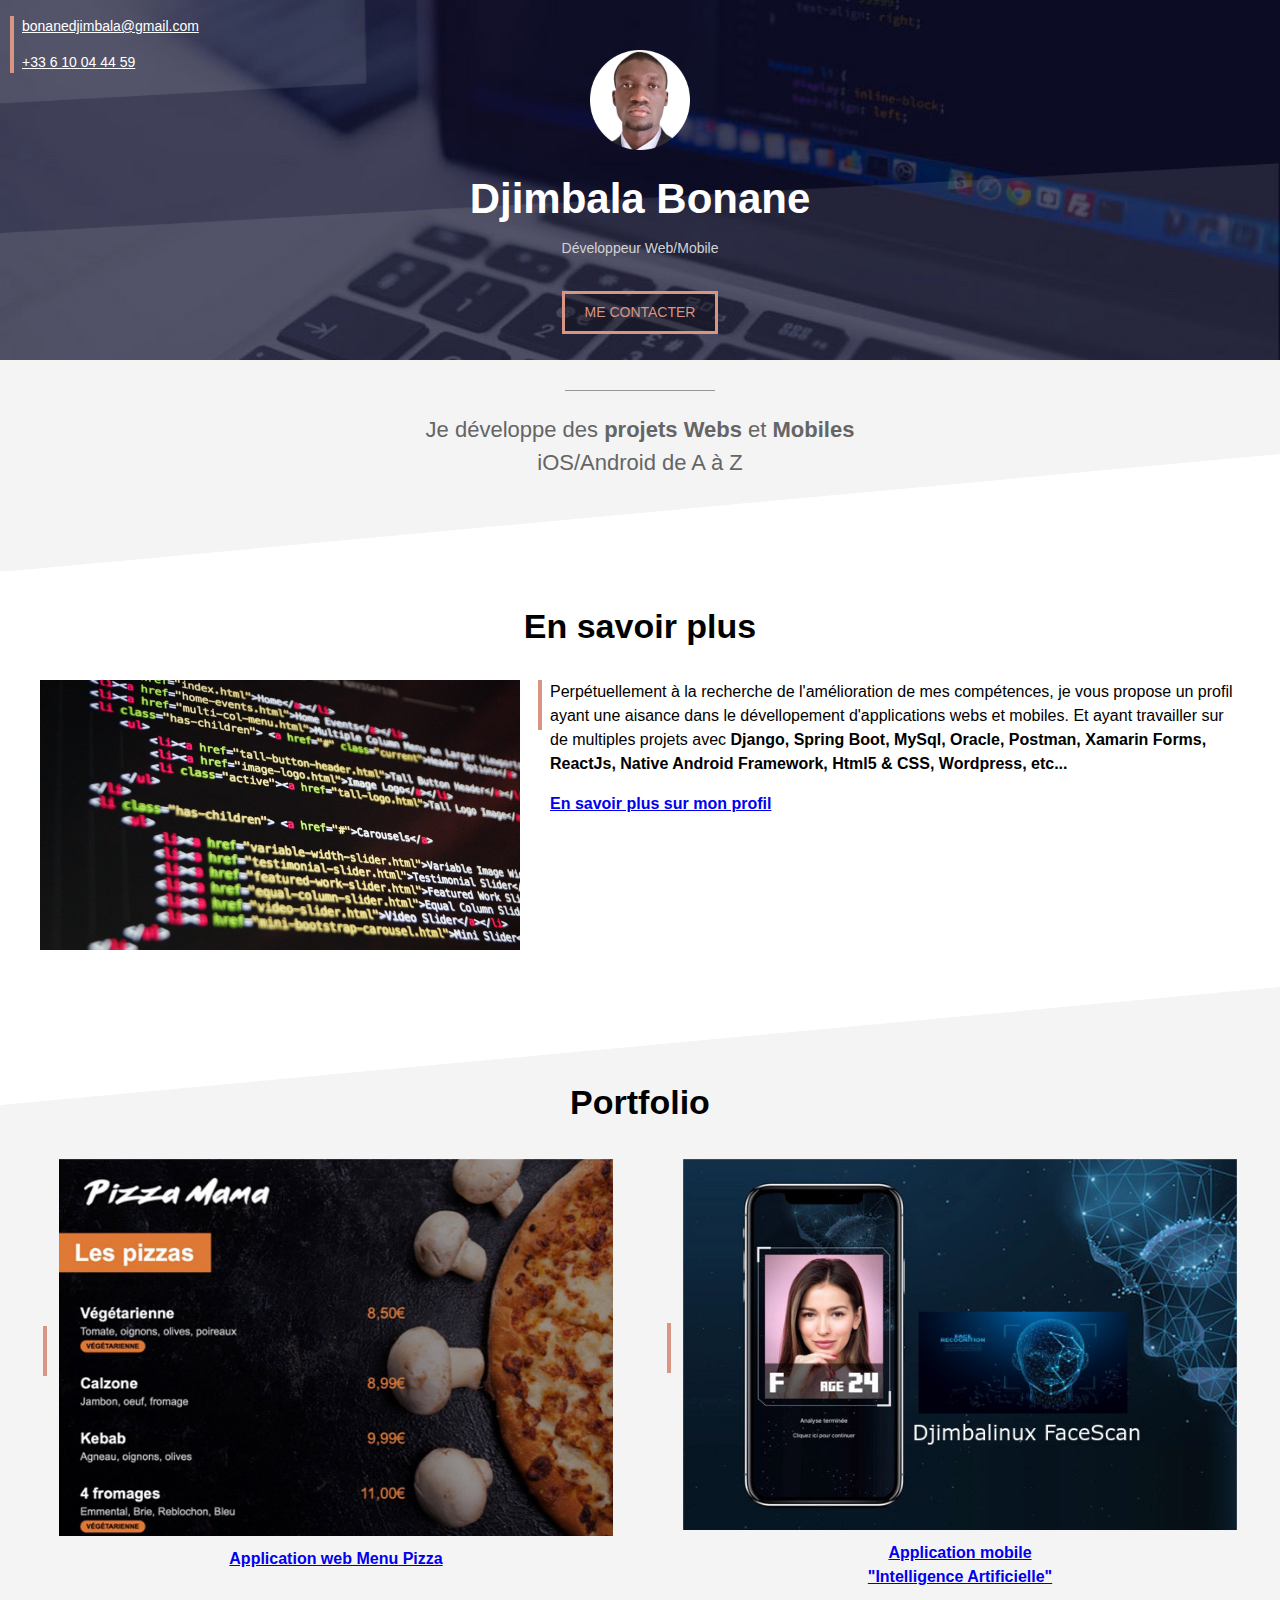
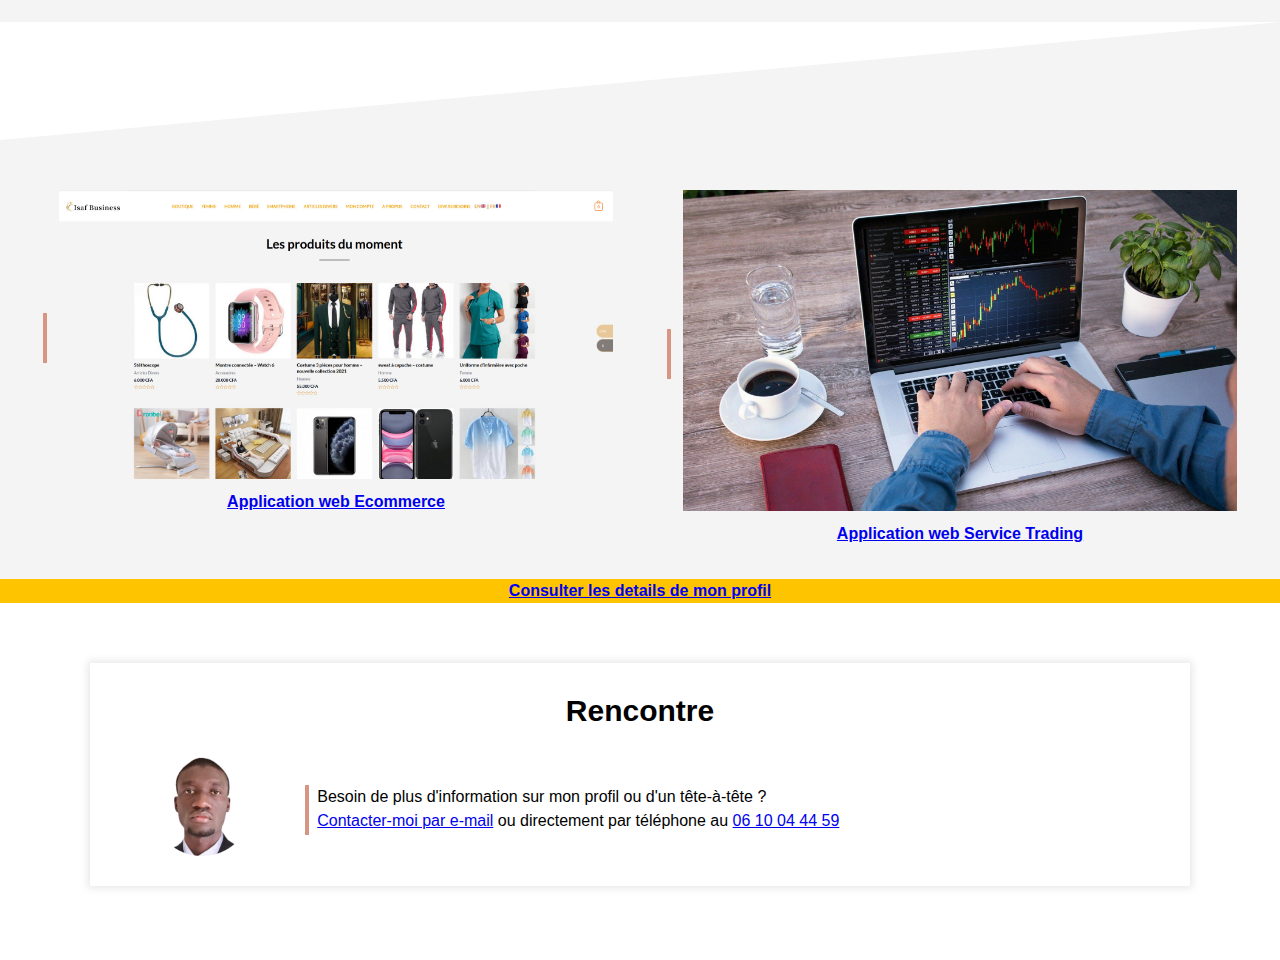
<file: index.html>
<!DOCTYPE html>
<html lang="fr">
    <head>
        <title>Bonane Djimbala</title>
        <meta charset="UTF-8">
        <meta name="viewport" content="width=device-width, initial-scale=1.0">
        <link rel="stylesheet" href="assets/css/style.css">
    </head>

    <body>
        <!--Couverture-->
        <div class="cover">
            <img class="profil_cover" src="assets/images/profil.png"/>
            <h1>Djimbala Bonane</h1>
            <p>Développeur Web/Mobile</p>
            
            <div style="text-align: center;">
                <a class="button_contact" href="mailto:bonanedjimbala@gmail.com?subject=Contact%20depuis%20bonanedjimbala.com">ME CONTACTER</a>
            </div>

            <div class="cover_contact">
                <p><a href="mailto:bonanedjimbala@gmail.com?subject=Contact%20depuis%20bonanedjimbala.com">bonanedjimbala@gmail.com</a></p>
                <p><a href="tel:+33610044459">+33 6 10 04 44 59</a></p>
            </div>
        </div>

        <!--section grise 1-->
        <div class="section section_grise1">
            <div class="separateur"></div>
            <p>Je développe des <b>projets Webs</b> et <b>Mobiles </b>iOS/Android de A à Z</p>
        </div>
        <!--section blanche-->
        <div class="section">
            <h2>En savoir plus</h2>
            <img class="col-contenu" src="assets/images/profile2.jpg"/>
            <div class="col-contenu float_right">
                <div class="texte_ligne-vertical">
                    <p class="texte_ligne-vertical">Perpétuellement à la recherche de l'amélioration de mes
                        compétences, je vous propose un profil ayant une aisance
                        dans le dévellopement d'applications webs et mobiles. 
                        Et ayant travailler sur de multiples projets
                        avec <b>Django, Spring Boot, MySql, Oracle, Postman, Xamarin Forms, ReactJs,  Native Android Framework, Html5 & CSS, Wordpress, etc...
                    </p>
                    <a href="detail_profil.html">En savoir plus sur mon profil</a>
                </div>
            </div>
        </div>
        <!--section grise 2-->
        <div class="section section_grise2">
            <h2>Portfolio</h2>
            <table style="display: inline-block;" class="col_portfolio">
                <tr>
                    <td><div class="barre_vertical"></div></td>
                    <td style="width: 100%;"><a href="portfolio-resto.html"><img style="width: 100%;" src="assets/images/project1small.jpg"></a></td>
                </tr>
                <tr>
                    <td></td>
                    <td style="text-align: center;"><a href="portfolio-resto.html">Application web Menu Pizza</a></td>
                </tr>
            </table>

            <table class="float_right col_portfolio">
                <tr>
                    <td><div class="barre_vertical"></div></td>
                    <td style="width: 100%;"><a href="portfolio-app-mobile.html"><img style="width: 100%;" src="assets/images/project2small.jpg"></a></td>
                </tr>
                <tr>
                    <td></td>
                    <td style="text-align: center;"><a href="portfolio-app-mobile.html">Application mobile<br>"Intelligence Artificielle"</a></td>
                </tr>
            </table>
        </div>

        <!--section grise 3-->
        <div class="section section_grise2">
            <div style="margin-top: 75px;">
                <table style="display: inline-block" class="col_portfolio">
                    <tr>
                        <td><div class="barre_vertical"></div></td>
                        <td style="width: 100%;"><a href="portfolio-ecommerce.html"><img style="width: 100%;" src="assets/images/wordpress.jpg"></a></td>
                    </tr>
                    <tr>
                        <td></td>
                        <td style="text-align: center;"><a href="portfolio-ecommerce.html">Application web Ecommerce</a></td>
                    </tr>
                </table>

                <table class="float_right col_portfolio">
                    <tr>
                        <td><div class="barre_vertical"></div></td>
                        <td style="width: 100%;"><a href="portfolio-trading.html"><img style="width: 100%;" src="assets/images/trading.jpg"></a></td>
                    </tr>
                    <tr>
                        <td></td>
                        <td style="text-align: center;"><a href="portfolio-trading.html">Application web Service Trading</a></td>
                    </tr>
                </table>
            </div>
        </div>
        <div style="text-align: center; background-color: rgb(255, 196, 0);"><a href="detail_profil.html">Consulter les details de mon profil</a></div>
        <!--section blanche-->
            <iframe src="contact_frame.html" scrolling="no"></iframe>
    </body>
</html>
</file>
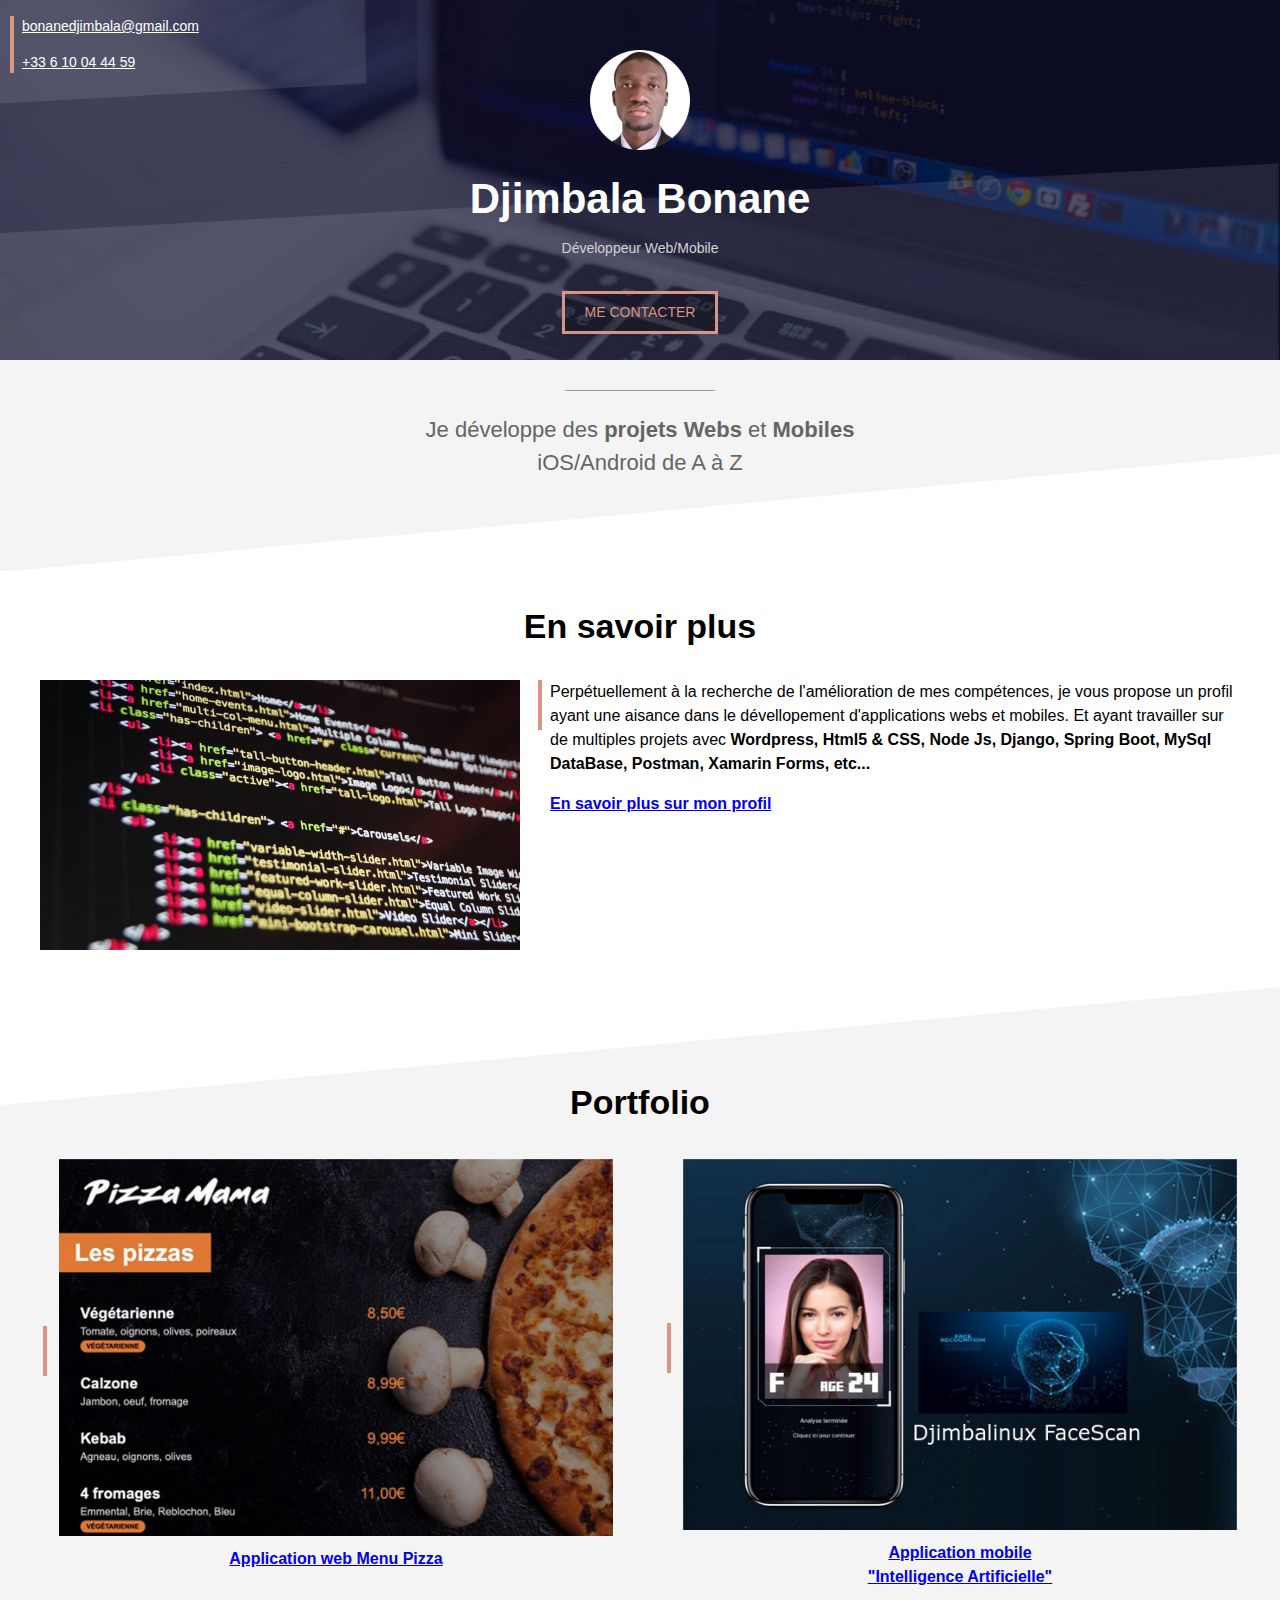
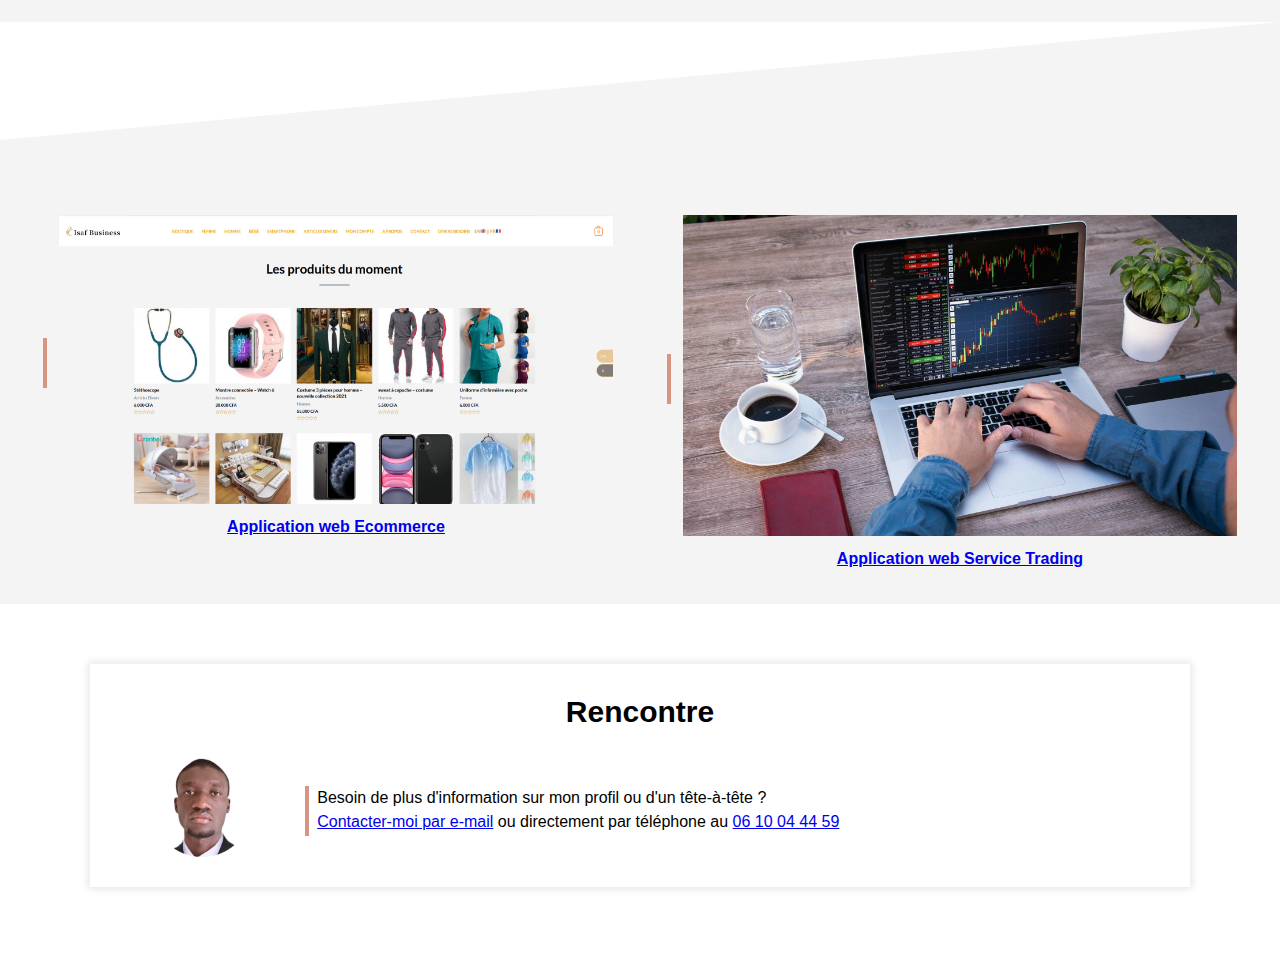
<file: templates/index.html>
<!DOCTYPE html>
<html lang="fr">
    <head>
        <title>Bonane Djimbala</title>
        <meta charset="UTF-8">
        <meta name="viewport" content="width=device-width, initial-scale=1.0">
        <link rel="stylesheet" href="../assets/css/style.css">
    </head>

    <body>
        <!--Couverture-->
        <div class="cover">
            <img class="profil_cover" src="../assets/images/profil.png"/>
            <h1>Djimbala Bonane</h1>
            <p>Développeur Web/Mobile</p>
            
            <div style="text-align: center;">
                <a class="button_contact" href="mailto:bonanedjimbala@gmail.com?subject=Contact%20depuis%20bonanedjimbala.com">ME CONTACTER</a>
            </div>

            <div class="cover_contact">
                <p><a href="mailto:bonanedjimbala@gmail.com?subject=Contact%20depuis%20bonanedjimbala.com">bonanedjimbala@gmail.com</a></p>
                <p><a href="tel:+33610044459">+33 6 10 04 44 59</a></p>
            </div>
        </div>

        <!--section grise 1-->
        <div class="section section_grise1">
            <div class="separateur"></div>
            <p>Je développe des <b>projets Webs</b> et <b>Mobiles </b>iOS/Android de A à Z</p>
        </div>
        <!--section blanche-->
        <div class="section">
            <h2>En savoir plus</h2>
            <img class="col-contenu" src="../assets/images/profile2.jpg"/>
            <div class="col-contenu float_right">
                <div class="texte_ligne-vertical">
                    <p class="texte_ligne-vertical">Perpétuellement à la recherche de l'amélioration de mes
                        compétences, je vous propose un profil ayant une aisance
                        dans le dévellopement d'applications webs et mobiles. 
                        Et ayant travailler sur de multiples projets
                        avec <b>Wordpress, Html5 & CSS, Node Js, Django, Spring Boot, MySql DataBase, Postman, Xamarin Forms, etc...
                    </p>
                    <a href="detail_profil.html">En savoir plus sur mon profil</a>
                </div>
            </div>
        </div>
        <!--section grise 2-->
        <div class="section section_grise2">
            <h2>Portfolio</h2>
            <table style="display: inline-block;" class="col_portfolio">
                <tr>
                    <td><div class="barre_vertical"></div></td>
                    <td style="width: 100%;"><a href="portfolio-resto.html"><img style="width: 100%;" src="../assets/images/project1small.jpg"></a></td>
                </tr>
                <tr>
                    <td></td>
                    <td style="text-align: center;"><a href="portfolio-resto.html">Application web Menu Pizza</a></td>
                </tr>
            </table>

            <table class="float_right col_portfolio">
                <tr>
                    <td><div class="barre_vertical"></div></td>
                    <td style="width: 100%;"><a href="portfolio-app-mobile.html"><img style="width: 100%;" src="../assets/images/project2small.jpg"></a></td>
                </tr>
                <tr>
                    <td></td>
                    <td style="text-align: center;"><a href="portfolio-app-mobile.html">Application mobile<br>"Intelligence Artificielle"</a></td>
                </tr>
            </table>
        </div>

        <!--section grise 3-->
        <div class="section section_grise2">
            <div style="margin-top: 100px;">
                <table style="display: inline-block" class="col_portfolio">
                    <tr>
                        <td><div class="barre_vertical"></div></td>
                        <td style="width: 100%;"><a href="portfolio-ecommerce.html"><img style="width: 100%;" src="../assets/images/wordpress.jpg"></a></td>
                    </tr>
                    <tr>
                        <td></td>
                        <td style="text-align: center;"><a href="portfolio-ecommerce.html">Application web Ecommerce</a></td>
                    </tr>
                </table>

                <table class="float_right col_portfolio">
                    <tr>
                        <td><div class="barre_vertical"></div></td>
                        <td style="width: 100%;"><a href="portfolio-trading.html"><img style="width: 100%;" src="../assets/images/trading.jpg"></a></td>
                    </tr>
                    <tr>
                        <td></td>
                        <td style="text-align: center;"><a href="portfolio-trading.html">Application web Service Trading</a></td>
                    </tr>
                </table>
            </div>
        </div>
        <!--section blanche-->
            <iframe src="contact_frame.html" scrolling="no"></iframe>
    </body>
</html>
</file>
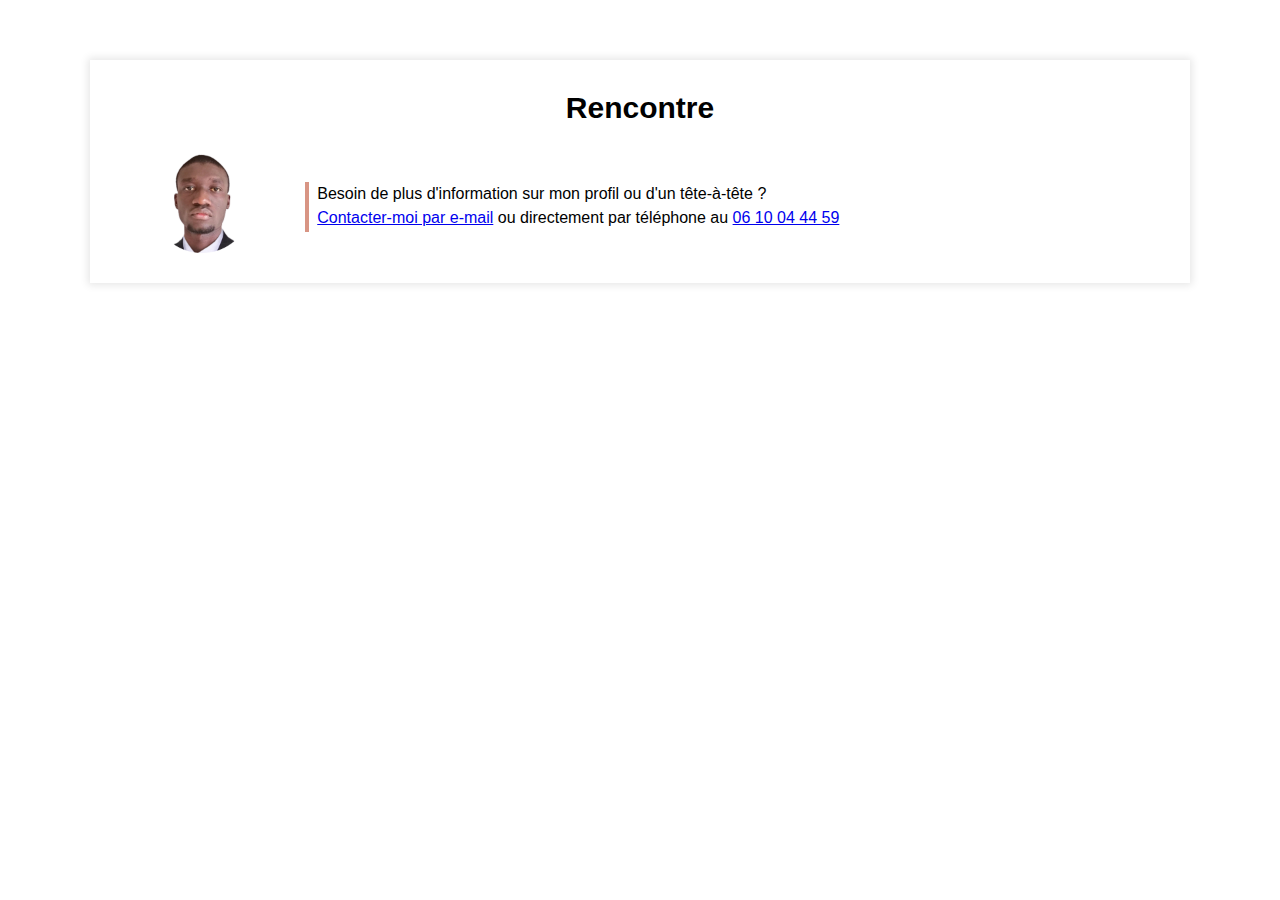
<file: contact_frame.html>
<!DOCTYPE html>
<html lang="fr">
    <head>
        <meta charset="UTF-8">
        <meta name="viewport" content="width=device-width, initial-scale=1.0"> 
        <link rel="stylesheet" href="assets/css/style.css"/>
    </head>
    <body>
        <div class="section">
            <div class="separateur display-mobile" style="margin-bottom: 12px;"></div>
            <div class="frame">
                <p class="frame-title"><b>Rencontre</b></p>
                <table style="width: 100%">
                    <tr>
                        <td valign="top" align="center"><img src="assets/images/profil.png"></td>
                        <td>
                            <div class="texte_ligne-vertical" style="margin-left: 20px;">
                                <p>
                                    Besoin de plus d'information sur mon profil ou d'un tête-à-tête ?
                                    <a href="mailto:bonanedjimbala@gmail.com?subject=Contact%20depuis%20bonanedjimbala.com"><br>Contacter-moi par e-mail</a> ou directement 
                                    par téléphone au <a href="tel:+33610044459"> 06 10 04 44 59</a>
                                </p>
                        </div>
                        </td>

                    </tr>
                </table>
            </div>
        </div>
    </body>
</file>
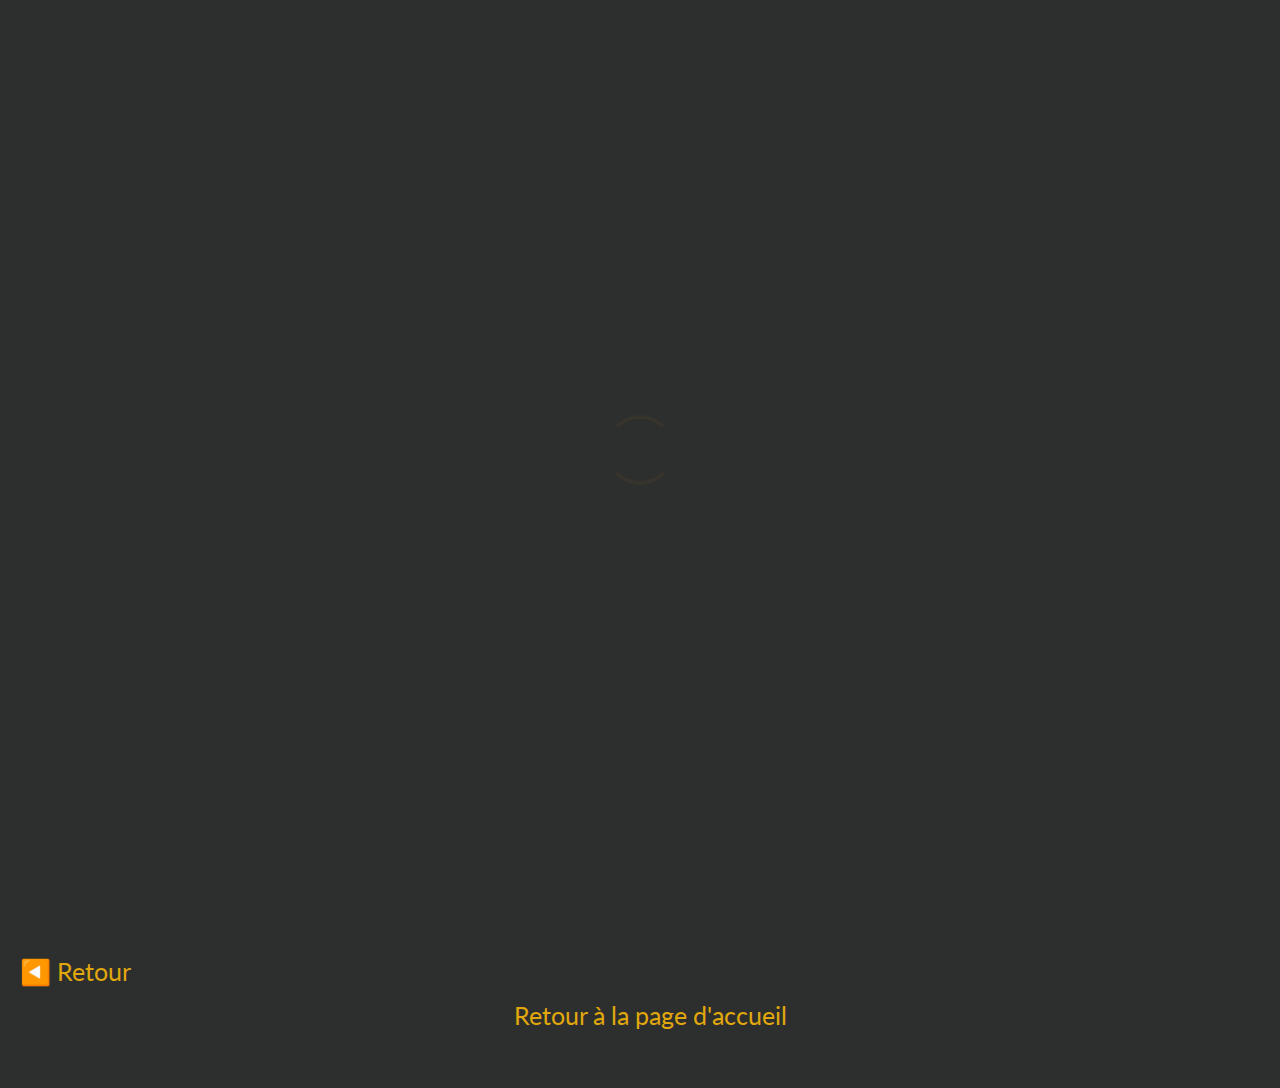
<file: detail_profil.html>
<!doctype html>

<html lang="en">

<head>

    <title>BONANE Inoussa Djimbala</title>

    <meta name="description" content="Bienvenu sur le portfolio de BONANE Inoussa. Veuillez m'envoyer un mail pour toute vos eventuelles question">

    <meta charset="utf-8">
    <meta name="viewport" content="width=device-width, initial-scale=1, shrink-to-fit=no">
    <meta http-equiv="x-ua-compatible" content="ie=edge">

    <!-- Google Font: Lato -->
    <link href='https://fonts.googleapis.com/css?family=Lato:400,100,100italic,300,300italic,400italic,700,700italic,900,900italic&subset=latin,latin-ext'
        rel='stylesheet' type='text/css'>

    <!-- FontAwesome -->
    <link rel="stylesheet" href="assets/plugins/font-awesome/css/font-awesome.min.css">

    <!-- Nivo Lightbox-->
    <link rel="stylesheet" href="assets/plugins/nivo-lightbox/nivo-lightbox.css" />
    <link rel="stylesheet" href="assets/plugins/nivo-lightbox/themes/default/default.css" />

    <!-- Main CSS -->
    <link rel="stylesheet" href="assets/css/main.css">

    <!-- Themes -->
    <!--<link rel="stylesheet" href="assets/css/themes.light.css">-->
    <link rel="stylesheet" href="assets/css/themes.dark.css">

    <!-- Custom CSS -->
    <!--<link rel="stylesheet" href="assets/css/custom.css">-->

    <!-- jQuery -->
    <script src="assets/js/jquery.min.js"></script>

    <!-- dense.js (Retina plugin) -->
    <script src="assets/js/dense.js"></script>

    <!-- Nivo Lightbox -->
    <script src="assets/plugins/nivo-lightbox/nivo-lightbox.min.js"></script>

    <!-- ScrollReveal -->
    <script src="assets/js/scrollreveal.min.js"></script>

    <!-- Main JS -->
    <script src="assets/js/main.js"></script>

</head>

<body>

    <div class="c-preloader  js-preloader">
        <div class="c-preloader__spinner  t-preloader__spinner"></div>
    </div>

    <!--Section grise-->
    <div class="section section_grise1" style="padding-top: 50px; margin-left: 20px; font-size: 25px;">
        <a class="portfolio_retour" href="index.html">◀️ Retour</a></div>

    <div class="c-main-container  js-main-container">



        <!-- ################################ -->
        <!-- ############ HEADER ############ -->
        <!-- ################################ -->

        <section class="o-section o-section--header  t-section  t-section--header">
            <div class="c-header">

                <div class="o-section__header-bg  t-section__header"></div>
                <div class="o-section__content-bg  t-section__content"></div>

                <div class="o-container">
                    <div class="o-section__container">

                        <header class="o-section__header  c-header__header  t-section__header">
                            <div class="c-header__inner-header">

                                <div class="c-header__avatar">
                                    <div class="a-header  c-avatar">
                                        <img class="c-avatar__img" src="assets/images/header/avatar.jpg" alt="">
                                    </div><!-- /c-avatar -->
                                </div><!-- /c-header-avatar -->
                            </div><!-- /c-header__inner-header -->
                        </header><!-- /o-section__header -->

                        <div class="o-section__content  c-header__content  t-section__content">
                            <div class="c-header__inner-content">

                                <div class="c-header__top">

                                    <div class="c-header__brand">

                                        <div class="c-brand">
                                            <h1 class="c-brand__title  t-title">
                                                <span class="c-brand__sizer">
                                                    <span class="a-header  c-brand__first-word  t-title__first-word">
                                                        Inoussa
                                                    </span>
                                                    <span class="a-header  c-brand__second-word  t-title__second-word">
                                                        Bonane
                                                    </span>
                                                </span>
                                            </h1>
                                            <h2 class="a-header  c-brand__sub-title  t-sub-title">
                                                <span class="c-brand__sizer">
                                                    Developpeur Webs & Mobiles
                                                </span>
                                            </h2>
                                        </div><!-- /c-brand -->

                                    </div><!-- /c-header__brand -->

                                    <ul class="c-header__social-buttons  c-social-buttons">
                                        <li class="a-header">
                                            <a href="https://github.com/IBonane" target="_blank" class="c-social-button  t-social-button">
                                                <i class="fa  fa-lg  fa-github"></i>
                                            </a>
                                        </li>
                                    </ul><!-- /c-header__social-buttons -->

                                </div><!-- /c-header__top -->

                                <div class="c-header__contact">

                                    <hr class="a-header  c-header__contact-divider" />

                                    <div class="o-grid">

                                        <div class="o-grid__col-md-3  o-grid__col-sm-6">
                                            <div class="a-header  o-content">
                                                <div class="o-content__body">
                                                    <h4>Adresse</h4>
                                                    <address>
                                                        Marseille, France
                                                    </address>
                                                </div>
                                            </div><!-- /o-content -->
                                        </div><!-- /o-grid__col -->

                                        <div class="o-grid__col-md-3  o-grid__col-sm-6">
                                            <div class="a-header  o-content">
                                                <div class="o-content__body">
                                                    <h4>Contact</h4>
                                                    <p>
                                                        +33 6 10 04 44 59
                                                    </p>
                                                </div>
                                            </div><!-- /o-content -->
                                        </div><!-- /o-grid__col -->

                                        <div class="o-grid__col-md-3  o-grid__col-sm-6">
                                            <div class="a-header  o-content">
                                                <div class="o-content__body">
                                                    <a href="https://github.com/IBonane" target="_blank" class="t-link-container">
                                                        <h4>Github</h4>
                                                        <p>
                                                            <span class="t-link-container__item--blended">
                                                                github/IBonane
                                                            </span>
                                                        </p>
                                                    </a><!-- /o-link-container -->
                                                </div>
                                            </div><!-- /o-content -->
                                        </div><!-- /o-grid__col -->

                                        <div class="o-grid__col-md-3  o-grid__col-sm-6">
                                            <div class="a-header  o-content">
                                                <div class="o-content__body">
                                                    <a href="mailto:bonanedjimbala@gmail.com" target="_blank" class="t-link-container">
                                                        <h4>Email</h4>
                                                        <p>
                                                            <span class="t-link-container__item--blended">
                                                                bonanedjimbala@gmail.com
                                                            </span>
                                                        </p>
                                                    </a><!-- /o-link-container -->
                                                </div>
                                            </div><!-- /o-content -->
                                        </div><!-- /o-grid__col -->

                                    </div><!-- /o-grid -->
                                </div><!-- /c-header__contact -->

                            </div><!-- /c-header__inner-content -->
                        </div><!-- /o-section__content -->

                    </div><!-- /o-section__container -->

                </div><!-- /o-container -->

            </div><!-- /c-header -->
        </section><!-- /o-section -->



        <!-- ################################ -->
        <!-- ############ INTRO ############# -->
        <!-- ################################ -->

        <section class="o-section  t-section  ">

            <div class="o-section__header-bg  t-section__header"></div>
            <div class="o-section__content-bg  t-section__content"></div>

            <div class="o-container">
                <div class="o-section__container">

                    <header class="o-section__header  t-section__header">
                        <div class="o-content">
                            <h2 class="o-section__heading">
                                A propos de moi !
                            </h2>
                            <div class="o-content__body  o-section__description">
                                
                            </div>
                        </div>
                    </header><!-- /o-section__header -->

                    <div class="o-section__content  t-section__content  ">

                        <div class="o-content">
                            <div class="c-intro">
                                <div class="o-content__body">
                                    <p>
                                        Je me nomme Bonane Inoussa,
                                        
                                        je suis étudiant en Master II informatique <a href="http://sciences.univ-amu.fr/"target="_blank"> à l'Université D'Aix-Marseille Luminy</a>.
                                    </p>
                                    <p>
                                        Je suis passionné par le domaine de l'informatique, en particulier par :
                                        le développement d'applis webs, mobiles, la programmation axé sur le domaine Énergétique ou
                                        encore l'IA, etc. Je ne m'ennui jamais lors de mes projets.                                                                                                 
                                    </p>
                                </div>
                            </div>
                        </div>

                    </div><!-- /o-section__content -->

                </div><!-- /o-section__container -->
            </div><!-- /o-container -->

        </section><!-- /o-section -->



        <!-- ################################ -->
        <!-- ########## EXPERTISE ########### -->
        <!-- ################################ -->

        <section class="o-section  t-section  ">

            <div class="o-section__header-bg  t-section__header"></div>
            <div class="o-section__content-bg  t-section__content"></div>

            <div class="o-container">
                <div class="o-section__container">

                    <header class="o-section__header  t-section__header">
                        <div class="o-content">
                            <h2 class="o-section__heading">
                                Compétences
                            </h2>
                            <div class="o-content__body  o-section__description">
                            
                            </div>
                        </div>
                    </header><!-- /o-section__header -->

                    <div class="o-section__content  t-section__content  ">

                        <div class="o-grid">

                            <div class="o-grid__col-sm-6">
                                <div class="o-media  o-media--block  o-content">
                                    <div class="o-media__figure">
                                        <div class="c-number  t-primary-color">
                                            01
                                        </div>
                                    </div>
                                    <div class="o-media__body  o-content__body">
                                        <h3>Développement d'application Web</h3>
                                        <p>
                                            Grace au divers projets réalisés, à ma formation et à ma curiosité, J'ai suis développé des 
                                            compétences dans le domaine du développement web aussi bien en Backend qu'en Frontend avec:
                                            <li>Django/Python</li>
                                            <li>Laravel/PHP</li>
                                            <li>SpringBoot/Java</li>
                                            <li>ReactJs</li>
    
                                        </p>
                                    </div>
                                </div><!-- /o-media o-content -->
                            </div><!-- /o-grid__col -->

                            <div class="o-grid__col-sm-6">
                                <div class="o-media  o-media--block  o-content">
                                    <div class="o-media__figure">
                                        <div class="c-number  t-primary-color">
                                            02
                                        </div>
                                    </div>
                                    <div class="o-media__body  o-content__body">
                                        <h3>Développement d'application native / Cross-platform</h3>
                                        <p>
                                            Développement d'application native Android avec Java et 
                                            Cross-platform pour Android & iOS avec Xamarin-Forms / C#
                                        </p>
                                    </div>
                                </div><!-- /o-media o-content -->
                            </div><!-- /o-grid__col -->

                            <div class="o-grid__col-sm-6">
                                <div class="o-media  o-media--block  o-content">
                                    <div class="o-media__figure">
                                        <div class="c-number  t-primary-color">
                                            03
                                        </div>
                                    </div>
                                    <div class="o-media__body  o-content__body">
                                        <h3>Rapidité d'apprentissage et d'adaptation</h3>
                                        <p>
                                            
                                            J'ai pu acquérir ces compétences lors de mon parcours estudiantin et para-estudiantin.
                                            qu'il s'agisse de l'apprentissage de nouvelles technologies d'un langage ou le travail dans 
                                            en groupe, j'ai cette facilité à m'adapter.
                                        </p>
                                    </div>
                                </div><!-- /o-media o-content -->
                            </div><!-- /o-grid__col -->

                            <div class="o-grid__col-sm-6">
                                <div class="o-media  o-media--block  o-content">
                                    <div class="o-media__figure">
                                        <div class="c-number  t-primary-color">
                                            04
                                        </div>
                                    </div>
                                    <div class="o-media__body  o-content__body">
                                        <h3>Conception de base de donnée</h3>
                                        <p>
                                            Conception de base de donnée en 
                                            langage SQL.
                                        </p>
                                    </div>
                                </div><!-- /o-media o-content -->
                            </div><!-- /o-grid__col -->

                            <div class="o-grid__col-sm-6">
                                <div class="o-media  o-media--block  o-content">
                                    <div class="o-media__figure">
                                        <div class="c-number  t-primary-color">
                                            05
                                        </div>
                                    </div>
                                    <div class="o-media__body  o-content__body">
                                        <h3>Prise en compte des contraintes</h3>
                                        <p>
                                            J'ai aussi une connaissance qui n'est pas fortuite concernant la prise en compte des contraintes 
                                            législatives, économiques et environnementales.
                                        </p>
                                    </div>
                                </div><!-- /o-media o-content -->
                            </div><!-- /o-grid__col -->

                        </div><!-- /o-grid -->

                    </div><!-- /o-section__content -->

                </div><!-- /o-section__container -->
            </div><!-- /o-container -->

        </section><!-- /o-section -->



        <!-- ################################ -->
        <!-- ############ Langage ############ -->
        <!-- ################################ -->

        <section class="o-section  t-section  ">

            <div class="o-section__header-bg  t-section__header"></div>
            <div class="o-section__content-bg  t-section__content"></div>

            <div class="o-container">
                <div class="o-section__container">

                    <header class="o-section__header  t-section__header">
                        <div class="o-content">
                            <h2 class="o-section__heading">
                                Langage de<br>programmation
                                <br>& autres
                            </h2>
                            <div class="o-content__body  o-section__description">
                                Niveau de maitrise
                            </div>
                        </div>
                    </header><!-- /o-section__header -->

                    <div class="o-section__content  t-section__content  ">

                        <div class="o-grid">

                            <div class="o-grid__col-sm-6">
                                <div class="o-content">
                                    <div class="o-media  o-media--block">
                                        <div class="o-media__figure">
                                            <div class="c-number  t-primary-color">
                                                90<small>%</small>
                                            </div>
                                        </div>
                                        <div class="o-media__body">
                                            <h3>Python</h3>
                                        </div>
                                    </div>
                                    <div class="c-progress-bar  o-content__body  t-border-color-bg  u-mt-text">
                                        <div class="a-progress-bar  c-progress-bar__filler  t-primary-bg" data-percent="90"></div>
                                    </div>
                                </div>
                            </div><!-- /o-grid__col -->

                            <div class="o-grid__col-sm-6">
                                <div class="o-content">
                                    <div class="o-media  o-media--block">
                                        <div class="o-media__figure">
                                            <div class="c-number  t-primary-color">
                                                80<small>%</small>
                                            </div>
                                        </div>
                                        <div class="o-media__body">
                                            <h3>Java</h3>
                                        </div>
                                    </div>
                                    <div class="c-progress-bar  o-content__body  t-border-color-bg  u-mt-text">
                                        <div class="a-progress-bar  c-progress-bar__filler  t-primary-bg" data-percent="80"></div>
                                    </div>
                                </div>
                            </div><!-- /o-grid__col -->

                            <div class="o-grid__col-sm-6">
                                <div class="o-content">
                                    <div class="o-media  o-media--block">
                                        <div class="o-media__figure">
                                            <div class="c-number  t-primary-color">
                                                80<small>%</small>
                                            </div>
                                        </div>
                                        <div class="o-media__body">
                                            <h3>C#</h3>
                                        </div>
                                    </div>
                                    <div class="c-progress-bar  o-content__body  t-border-color-bg  u-mt-text">
                                        <div class="a-progress-bar  c-progress-bar__filler  t-primary-bg" data-percent="80"></div>
                                    </div>
                                </div>
                            </div><!-- /o-grid__col -->

                            <div class="o-grid__col-sm-6">
                                <div class="o-content">
                                    <div class="o-media  o-media--block">
                                        <div class="o-media__figure">
                                            <div class="c-number  t-primary-color">
                                                75<small>%</small>
                                            </div>
                                        </div>
                                        <div class="o-media__body">
                                            <h3>PHP#</h3>
                                        </div>
                                    </div>
                                    <div class="c-progress-bar  o-content__body  t-border-color-bg  u-mt-text">
                                        <div class="a-progress-bar  c-progress-bar__filler  t-primary-bg" data-percent="75"></div>
                                    </div>
                                </div>
                            </div><!-- /o-grid__col -->

                            <div class="o-grid__col-sm-6">
                                <div class="o-content">
                                    <div class="o-media  o-media--block">
                                        <div class="o-media__figure">
                                            <div class="c-number  t-primary-color">
                                                60<small>%</small>
                                            </div>
                                        </div>
                                        <div class="o-media__body">
                                            <h3>C & Script Bash</h3>
                                        </div>
                                    </div>
                                    <div class="c-progress-bar  o-content__body  t-border-color-bg  u-mt-text">
                                        <div class="a-progress-bar  c-progress-bar__filler  t-primary-bg" data-percent="60"></div>
                                    </div>
                                </div>
                            </div><!-- /o-grid__col -->

                            <div class="o-grid__col-sm-6">
                                <div class="o-content">
                                    <div class="o-media  o-media--block">
                                        <div class="o-media__figure">
                                            <div class="c-number  t-primary-color">
                                                75<small>%</small>
                                            </div>
                                        </div>
                                        <div class="o-media__body">
                                            <h3>JavaScript</h3>
                                        </div>
                                    </div>
                                    <div class="c-progress-bar  o-content__body  t-border-color-bg  u-mt-text">
                                        <div class="a-progress-bar  c-progress-bar__filler  t-primary-bg" data-percent="75"></div>
                                    </div>
                                </div>
                            </div><!-- /o-grid__col -->

                            <div class="o-grid__col-sm-6">
                                <div class="o-content">
                                    <div class="o-media  o-media--block">
                                        <div class="o-media__figure">
                                            <div class="c-number  t-primary-color">
                                                80<small>%</small>
                                            </div>
                                        </div>
                                        <div class="o-media__body">
                                            <h3>SQL (MySql & Oracle)</h3>
                                        </div>
                                    </div>
                                    <div class="c-progress-bar  o-content__body  t-border-color-bg  u-mt-text">
                                        <div class="a-progress-bar  c-progress-bar__filler  t-primary-bg" data-percent="80"></div>
                                    </div>
                                </div>
                            </div><!-- /o-grid__col -->

                            <div class="o-grid__col-sm-6">
                                <div class="o-content">
                                    <div class="o-media  o-media--block">
                                        <div class="o-media__figure">
                                            <div class="c-number  t-primary-color">
                                                95<small>%</small>
                                            </div>
                                        </div>
                                        <div class="o-media__body">
                                            <h3>HTML & CSS</h3>
                                        </div>
                                    </div>
                                    <div class="c-progress-bar  o-content__body  t-border-color-bg  u-mt-text">
                                        <div class="a-progress-bar  c-progress-bar__filler  t-primary-bg" data-percent="85"></div>
                                    </div>
                                </div>
                            </div><!-- /o-grid__col -->

                        </div><!-- /o-grid -->

                    </div><!-- /o-section__content -->

                </div><!-- /o-section__container -->
            </div><!-- /o-container -->

        </section><!-- /o-section -->



        <!-- ################################ -->
        <!-- ############ Framework ######### -->
        <!-- ################################ -->

        <section class="o-section  t-section  ">

            <div class="o-section__header-bg  t-section__header"></div>
            <div class="o-section__content-bg  t-section__content"></div>

            <div class="o-container">
                <div class="o-section__container">

                    <header class="o-section__header  t-section__header">
                        <div class="o-content">
                            <h2 class="o-section__heading">
                                Framework<br>(Back & Front)
                            </h2>
                            <div class="o-content__body  o-section__description">
                                Niveau de maitrise
                            </div>
                        </div>
                    </header><!-- /o-section__header -->

                    <div class="o-section__content  t-section__content  ">

                        <div class="o-grid">

                            <div class="o-grid__col-sm-6">
                                <div class="o-content">
                                    <div class="o-media  o-media--block">
                                        <div class="o-media__figure">
                                            <div class="c-number  t-primary-color">
                                                80<small>%</small>
                                            </div>
                                        </div>
                                        <div class="o-media__body">
                                            <h3>Django</h3>
                                        </div>
                                    </div>
                                    <div class="c-progress-bar  o-content__body  t-border-color-bg  u-mt-text">
                                        <div class="a-progress-bar  c-progress-bar__filler  t-primary-bg" data-percent="80"></div>
                                    </div>
                                </div>
                            </div><!-- /o-grid__col -->

                            <div class="o-grid__col-sm-6">
                                <div class="o-content">
                                    <div class="o-media  o-media--block">
                                        <div class="o-media__figure">
                                            <div class="c-number  t-primary-color">
                                                75<small>%</small>
                                            </div>
                                        </div>
                                        <div class="o-media__body">
                                            <h3>Xamarin Forms</h3>
                                        </div>
                                    </div>
                                    <div class="c-progress-bar  o-content__body  t-border-color-bg  u-mt-text">
                                        <div class="a-progress-bar  c-progress-bar__filler  t-primary-bg" data-percent="75"></div>
                                    </div>
                                </div>
                            </div><!-- /o-grid__col -->

                            <div class="o-grid__col-sm-6">
                                <div class="o-content">
                                    <div class="o-media  o-media--block">
                                        <div class="o-media__figure">
                                            <div class="c-number  t-primary-color">
                                                75<small>%</small>
                                            </div>
                                        </div>
                                        <div class="o-media__body">
                                            <h3>Laravel</h3>
                                        </div>
                                    </div>
                                    <div class="c-progress-bar  o-content__body  t-border-color-bg  u-mt-text">
                                        <div class="a-progress-bar  c-progress-bar__filler  t-primary-bg" data-percent="75"></div>
                                    </div>
                                </div>
                            </div><!-- /o-grid__col -->

                            <div class="o-grid__col-sm-6">
                                <div class="o-content">
                                    <div class="o-media  o-media--block">
                                        <div class="o-media__figure">
                                            <div class="c-number  t-primary-color">
                                                70<small>%</small>
                                            </div>
                                        </div>
                                        <div class="o-media__body">
                                            <h3>Spring Boot</h3>
                                        </div>
                                    </div>
                                    <div class="c-progress-bar  o-content__body  t-border-color-bg  u-mt-text">
                                        <div class="a-progress-bar  c-progress-bar__filler  t-primary-bg" data-percent="70"></div>
                                    </div>
                                </div>
                            </div><!-- /o-grid__col -->

                            <div class="o-grid__col-sm-6">
                                <div class="o-content">
                                    <div class="o-media  o-media--block">
                                        <div class="o-media__figure">
                                            <div class="c-number  t-primary-color">
                                                70<small>%</small>
                                            </div>
                                        </div>
                                        <div class="o-media__body">
                                            <h3>React.Js</h3>
                                        </div>
                                    </div>
                                    <div class="c-progress-bar  o-content__body  t-border-color-bg  u-mt-text">
                                        <div class="a-progress-bar  c-progress-bar__filler  t-primary-bg" data-percent="70"></div>
                                    </div>
                                </div>
                            </div><!-- /o-grid__col -->

                            <div class="o-grid__col-sm-6">
                                <div class="o-content">
                                    <div class="o-media  o-media--block">
                                        <div class="o-media__figure">
                                            <div class="c-number  t-primary-color">
                                                70<small>%</small>
                                            </div>
                                        </div>
                                        <div class="o-media__body">
                                            <h3>Native Android Framework</h3>
                                        </div>
                                    </div>
                                    <div class="c-progress-bar  o-content__body  t-border-color-bg  u-mt-text">
                                        <div class="a-progress-bar  c-progress-bar__filler  t-primary-bg" data-percent="70"></div>
                                    </div>
                                </div>
                            </div><!-- /o-grid__col -->

                        </div><!-- /o-grid -->

                    </div><!-- /o-section__content -->

                </div><!-- /o-section__container -->
            </div><!-- /o-container -->

        </section><!-- /o-section -->

        <!-- ################################ -->
        <!-- ########## EXPERIENCE ########## -->
        <!-- ################################ -->

        <section class="o-section  t-section  ">

            <div class="o-section__header-bg  t-section__header"></div>
            <div class="o-section__content-bg  t-section__content"></div>

            <div class="o-container">
                <div class="o-section__container">

                    <header class="o-section__header  t-section__header">
                        <div class="o-content">
                            <h2 class="o-section__heading">
                                Experience
                            </h2>
                            <div class="o-content__body  o-section__description">
                                Sans langue de bois!
                            </div>
                        </div>
                    </header><!-- /o-section__header -->

                    <div class="o-section__content  t-section__content  u-pb-0">

                        <div class="a-experience-timeline  c-timeline  t-border-color">
                            <br/>

                            <div class="c-timeline__item">
                                <div class="c-timeline__point  t-timeline__point  t-primary-bg"></div>
                                <div class="o-content">
                                    
                                    <div class="o-grid">
                                        <div class="o-grid__col-md-5">
                                            <div class="c-work__timeframe">
                                                2021
                                            </div>
                                            <h3 class="c-work__heading">
                                                Projet Fun: Développement d'application (Cross-platform) de reconnaissance faciale Android & iOS
                                            </h3>
                                            <h4 class="c-work__title">
                                            Travail Individuel
                                            </h4>
                                            <div class="c-work__location">
                                                Marseille, France
                                            </div>
                                        </div>

                                        <div class="o-grid__col-md-7">
                                            <p>
                                                j'ai réalisé ce projet pour rigoler avec les amis.
                                                <br><br>
                                                L'objectif du projet est de permettre d'indentifier toute les personnes
                                                qu'il prend en photo.
                                                <br><br>
                                                En effet, une fois une photo prise,
                                                elle est envoyer sur le serveur de Microsoft Azure Cognitive (utilisant un API IA)
                                                pour une reconnaissance faciale.
                                                Après analyse, nous obtenons via l'interface de l'application, 
                                                le genre et l'âge aproximatif de la personne.
                                                <a style="display: block; margin-top: 8px;" href="https://github.com/IBonane/ProjetAppScanFace" target="_blank">Voir le code source sur Github</a>
                                            </p>
                                        </div>
                                    </div><!-- /o-grid -->
                                </div><!-- /o-content -->
                            </div><!-- /c-timeline__item -->                            

                            <div class="c-timeline__item">
                                <div class="c-timeline__point  t-timeline__point  t-primary-bg"></div>
                                <div class="o-content">
                                    
                                    <div class="o-grid">
                                        <div class="o-grid__col-md-5">
                                            <div class="c-work__timeframe">
                                                2021
                                            </div>
                                            <h3 class="c-work__heading">
                                                Projet Start-Up: Développement d'application web de petites annonces pour 
                                                les ressortissants du Burkina Faso
                                            </h3>
                                            <h4 class="c-work__title">
                                            Travail Individuel
                                            </h4>
                                            <div class="c-work__location">
                                                Belfort, France
                                            </div>
                                        </div>

                                        <div class="o-grid__col-md-7">
                                            <p>
                                                j'ai réalisé ce projet pour résourde le problème de recherche de logement.
                                                <br><br>
                                                L'objectif du projet est de permettre la mise en relation des demandeurs (location/achat) et 
                                                des propriétaires de logement, de parcelle, etc.
                                                <br><br>
                                                <a style="display: block; margin-top: 8px;" href="https://github.com/IBonane/SiteDePetitesAnnonces" target="_blank">Voir le code source sur Github</a>
                                            </p>
                                        </div>
                                    </div><!-- /o-grid -->
                                </div><!-- /o-content -->
                            </div><!-- /c-timeline__item -->

                            <div class="c-timeline__item">
                                <div class="c-timeline__point  t-timeline__point  t-primary-bg"></div>
                                <div class="o-content">
                                    
                                    <div class="o-grid">
                                        <div class="o-grid__col-md-5">
                                            <div class="c-work__timeframe">
                                                2020
                                            </div>
                                            <h3 class="c-work__heading">
                                                Projet freelance: Développement d'application web de E-commerce
                                            </h3>
                                            <h4 class="c-work__title">
                                            Travail Individuel
                                            </h4>
                                            <div class="c-work__location">
                                                Kayserberg, France
                                            </div>
                                        </div>

                                        <div class="o-grid__col-md-7">
                                            <p>
                                                j'ai réalisé ce projet pour une entreprise de  Ecommerce.
                                                <br><br>
                                                Le client voulais un site vite faire et facile en prendre en main.
                                                <br><br>
                                                Ce projet réalisé en deux jours est très fonctionnel et le client est satisfait du résultat.
                                                <a style="display: block; margin-top: 8px;" href="https://isafbusiness.com/" target="_blank">Consulter le projet</a>
                                            </p>
                                        </div>
                                    </div><!-- /o-grid -->
                                </div><!-- /o-content -->
                            </div><!-- /c-timeline__item -->

                            <div class="c-timeline__item">
                                <div class="c-timeline__point  t-timeline__point  t-primary-bg"></div>
                                <div class="o-content">
                                    
                                    <div class="o-grid">
                                        <div class="o-grid__col-md-5">
                                            <div class="c-work__timeframe">
                                                2020
                                            </div>
                                            <h3 class="c-work__heading">
                                                Projet freelance: Développement d'application web de trading
                                            </h3>
                                            <h4 class="c-work__title">
                                            Travail Individuel
                                            </h4>
                                            <div class="c-work__location">
                                                Belfort, France
                                            </div>
                                        </div>

                                        <div class="o-grid__col-md-7">
                                            <p>
                                                j'ai réalisé ce projet pour un ami tradeur.
                                                <br><br>
                                                L'objectif du projet est de permettre à ce dernier d'offrir des services et formations
                                                dans le domaine du trading.
                                                <br><br>
                                                <a style="display: block; margin-top: 8px;" href="https://site-trading.herokuapp.com/" target="_blank">Consulter le projet</a>
                                            </p>
                                        </div>
                                    </div><!-- /o-grid -->
                                </div><!-- /o-content -->
                            </div><!-- /c-timeline__item -->

                        </div><!-- /c-timeline -->

                        <div class="a-experience-timeline  c-timeline  t-border-color">
                            <br/>
                            <div class="c-timeline__item">
                                <div class="c-timeline__point  t-timeline__point  t-primary-bg"></div>
                                <div class="o-content">
                                    
                                    <div class="o-grid">
                                        <div class="o-grid__col-md-5">
                                            <div class="c-work__timeframe">
                                                2019
                                            </div>
                                            <h3 class="c-work__heading">
                                                Projet académique "Camera-cooling": Développement d'un programme python 
                                                permettant de compter des pixels chauds sur une image
                                            </h3>
                                            <h4 class="c-work__title">
                                            Travail en groupe
                                            </h4>
                                            <div class="c-work__location">
                                                Belfort, France
                                            </div>
                                        </div>

                                        <div class="o-grid__col-md-7">
                                            <p>
                                                Le projet portait sur le refroidissement d'une petite camera d'astrophoto. 
                                                Dans un premier, nous avions voulu déterminer l'effet du temps de pause sur la qualité de l'image, 
                                                obtenues à des intervalles de temps donnée. Pour ce faire,
                                                <br><br>
                                                Nous sommes passés à l'analyse de ces dernières via notre "programme Python"
                                                (en vue de voir le nombre aproximatif de pixels chauds sur chaque image en fonction du temps).
                                                <br><br>
                                                Ce qui nous a permis, dans un second temps, de concevoir notre dispositif 
                                                de refroidissement de manière optimale.
                                                <br>
                                                <a style="display: block; margin-top: 8px;" href="https://github.com/IBonane/HotPixelsProgramme" target="_blank">Voir le code source sur Github</a>
                                            </p>
                                        </div>
                                    </div><!-- /o-grid -->
                                </div><!-- /o-content -->
                            </div><!-- /c-timeline__item -->

                        </div><!-- /c-timeline -->

                    </div><!-- /o-section__content -->

                </div><!-- /o-section__container -->
            </div><!-- /o-container -->

        </section><!-- /o-section -->


        <!-- ################################ -->
        <!-- ########### EDUCATION ########## -->
        <!-- ################################ -->

        <section class="o-section  t-section  ">

            <div class="o-section__header-bg  t-section__header"></div>
            <div class="o-section__content-bg  t-section__content"></div>

            <div class="o-container">
                <div class="o-section__container">

                    <header class="o-section__header  t-section__header">
                        <div class="o-content">
                            <h2 class="o-section__heading">
                                Formations
                            </h2>
                            <div class="o-content__body  o-section__description">
                            </div>
                        </div>
                    </header><!-- /o-section__header -->

                    <div class="o-section__content  t-section__content  u-pt-0">

                        <div class="o-content">
                            <div class="a-education-timeline  t-border-color  o-section__full-top-space">
                                
                                    <div class="o-content">
                                        <div class="o-grid">
                                            <div class="o-grid__col-md-5">
                                                <div class="c-work__timeframe">
                                                    2021 &ndash; 2022
                                                </div>
                                                <h3 class="c-work__heading">
                                                    Master 2 informatique (CCI)
                                                </h3>
                                                <h4 class="c-work__title">
                                                    UFR-SCIENCE / Université d'Aix-Marseille Luminy
                                                </h4>
                                                <div class="c-work__location">
                                                    Marseille, France
                                                </div>
                                            </div>
                                            <div class="o-grid__col-md-7">
                                                <p>
                                                    Le master « Compétence Complémentaire en Informatique » est un moyen qui permet 
                                                    d’acquérir en 12 mois seulement une formation solide en informatique générale.
                                                    Ce qui permet au étudiants d'avoir le choix de poursuivre soit 
                                                    dans leur compétence initiale, mais avec les aptitudes d’un informaticien, 
                                                    soit de se tourner vers les métiers très nombreux de l’informatique....
                                                </p>
                                            </div>
                                        </div><!-- /o-grid -->
                                    </div><!-- /o-content -->
                        
                                    <div class="o-content">
                                        <div class="o-grid">
                                            <div class="o-grid__col-md-5">
                                                <div class="c-work__timeframe">
                                                    2019 &ndash; 2021
                                                </div>
                                                <h3 class="c-work__heading">
                                                    Master 1&2 Ingénierie Thermique et Energie
                                                </h3>
                                                <h4 class="c-work__title">
                                                    UFR-STGI / Université De Franche-Comté
                                                </h4>
                                                <div class="c-work__location">
                                                    Belfort, France
                                                </div>
                                            </div>
                                            <div class="o-grid__col-md-7">
                                                <p>
                                                    UFR STGI : unité de formation et de recherche de sciences techniques et  de gestion de l'industrie.
                                                    Forme de jeunes ingénieurs dans le domaine de la thermique du batiment et de l'insdustrie.<br />
                                                    Mot clés: Procédés industriels, Sciences pour l'ingénieur, Outils mathématiques
                                                    pour l'informatique, Thermodynamique, Énergétique, Énergies renouvelables ...
                                                </p>
                                            </div>
                                        </div><!-- /o-grid -->
                                    </div><!-- /o-content -->
                            
                                    <div class="o-content">
                                        <div class="o-grid">
                                            <div class="o-grid__col-md-5">
                                                <div class="c-work__timeframe">
                                                    2015 &ndash; 2018
                                                </div>
                                                <h3 class="c-work__heading">
                                                    Licence en énergie renouvelable
                                                </h3>
                                                <h4 class="c-work__title">
                                                    UFR-ST / Université Pr Joseph KI Zerbo
                                                </h4>
                                                <div class="c-work__location">
                                                    Ouagadougou, Burkina Faso
                                                </div>
                                            </div>
                                            <div class="o-grid__col-md-7">
                                                <p>
                                                    UFR ST : unité de formation et de recherche sciences et technologies.
                                                    Forme de jeune ingénieurs dans le domaine de l'énergie renouvelable 
                                                    avec une spécialisation en Technologies Solaires Appliquées.<br/>
                                                    Mots clés : Analyses des besoins énergétiques, conception de systèmes,
                                                    dimensionnement de systèmes, évaluation de performances de
                                                    systèmes, la maintenance et gestions de systèmes... 
                                                </p>
                                            </div>
                                        </div><!-- /o-grid -->
                                    </div><!-- /o-content -->
                                </div><!-- /c-timeline__item -->

                                
        </section><!-- /o-section -->

        <!-- ################################ -->
        <!-- ############ HEADER ############ -->
        <!-- ################################ -->

        <section class="o-section  t-section  ">

            <div class="o-section__header-bg  t-section__header"></div>
            <div class="o-section__content-bg  t-section__content"></div>

            <div class="o-container">
                <div class="o-section__container">

                    <header class="o-section__header  t-section__header">
                        <div class="o-content">
                            <h2 class="o-section__heading">
                                Distinctions
                            </h2>
                            <div class="o-content__body  o-section__description">
                                Moments de Joie !
                            </div>
                        </div>
                    </header><!-- /o-section__header -->

                    <div class="o-section__content  t-section__content  ">

                        <div class="o-grid">

                            <div class="o-grid__col-md-4  o-grid__col-sm-6">
                                <div class="o-content">
                                    <hr class="c-deco-line  t-primary-color-line" />
                                    <div class="o-content__body">
                                        <h3>Formation 2021 Udemy : dévellopement d'application Android & iOS</h3>
                                        <p>
                                            Certificat de fin de formation
                                        </p>
                                    </div>
                                </div><!-- /o-content -->
                            </div><!-- /o-grid__col -->

                            <div class="o-grid__col-md-4  o-grid__col-sm-6">
                                <div class="o-content">
                                    <hr class="c-deco-line  t-primary-color-line" />
                                    <div class="o-content__body">
                                        <h3>Concours 2019 de création de solution permettant de compter des pixels chauds sur une image donnée</h3>
                                        <p>
                                            Prix du meilleur code en Python
                                        </p>
                                    </div>
                                </div><!-- /o-content -->
                            </div><!-- /o-grid__col -->

                            <div class="o-grid__col-md-4  o-grid__col-sm-6">
                                <div class="o-content">
                                    <hr class="c-deco-line  t-primary-color-line" />
                                    <div class="o-content__body">
                                        <h3>Hackathon 2019 de développement de jeux video en C# & Unity</h3>
                                        <p>
                                            Second prix du meilleur jeux
                                        </p>
                                    </div>
                                </div><!-- /o-content -->
                            </div><!-- /o-grid__col -->

                        </div><!-- /o-grid -->

                    </div><!-- /o-section__content -->

                </div><!-- /o-section__container -->
            </div><!-- /o-container -->

        </section><!-- /o-section -->
        </div><!-- /c-main-container -->
        <!--Section grise-->
        <div class="section section_grise1" style="padding-bottom: 50px; text-align: center; margin-left: 20px; font-size: 25px;">
         <a class="portfolio_retour" href="index.html">Retour à la page d'accueil</a></div>
    </body>
</html>
</file>
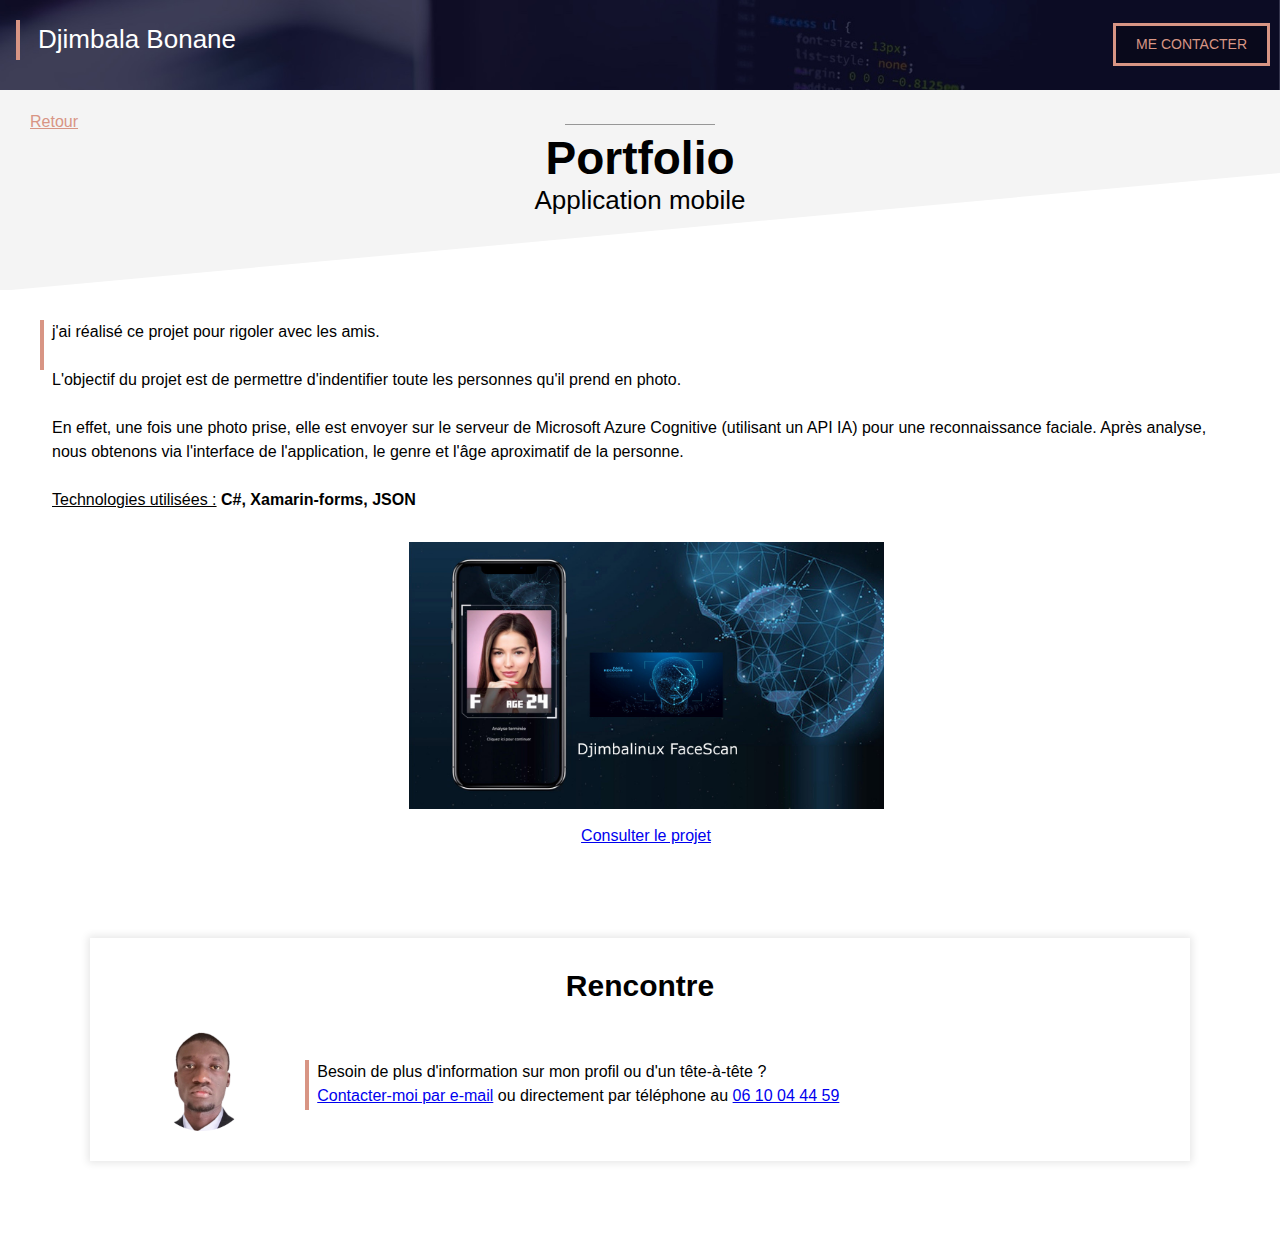
<file: portfolio-app-mobile.html>
<!DOCTYPE html>
<html lang="fr">
    <head>
        <title>Portfolio-resto</title>
        <meta charset="UTF-8">
        <meta name="viewport" content="width=device-width, initial-scale=1.0"> 
        <link rel="stylesheet" href="assets/css/style.css"/>
    </head>
    <body>   

        <!--Header-->    
        <div class="portfolio_header">
            <div class="texte_ligne-vertical" style="margin-left: 16px; margin-top: 20px; height: 40px;">
                <p class="cover_portfolio">Djimbala Bonane</p>   
            </div>             
                <a class="button_contact" href="mailto:bonanedjimbala@gmail.com?subject=Contact%20depuis%20bonanedjimbala.com">
                        ME CONTACTER
                </a>
        </div>
        <!--Section grise-->
        <div class="section section_grise1" style="padding-top: 20px;">
            <a class="portfolio_retour" href="index.html">Retour</a>
            <div class="separateur" style="margin-top: -10px;"></div>
            <h1 class="portfolio">Portfolio</h1>
            <h2 class="portfolio">Application mobile</h2>
        </div>
        <!--section contenu-->  
        <div class="section">
            <div class="texte_ligne-vertical">
            <p>
               j'ai réalisé ce projet pour rigoler avec les amis.
               <br><br>
               L'objectif du projet est de permettre d'indentifier toute les personnes
               qu'il prend en photo.
               <br><br>
               En effet, une fois une photo prise,
               elle est envoyer sur le serveur de Microsoft Azure Cognitive (utilisant un API IA)
               pour une reconnaissance faciale.
               Après analyse, nous obtenons via l'interface de l'application, 
               le genre et l'âge aproximatif de la personne.
               <br><br>
               <u>Technologies utilisées :</u><b> C#, Xamarin-forms, JSON</b>
            </p>
            <div style="text-align: center; margin-top: 30px;">
                <a href="#" target="_blank"><img class="pizza_portfolio" src="assets/images/project2.jpg"></a>
                <a style="display: block; margin-top: 8px;" href="#" target="_blank">Consulter le projet</a>
            </div>
            </div>
        </div>  
        <!--Frame-->
        <iframe src="contact_frame.html" scrolling="no"></iframe>
    </body>
</html>
</file>
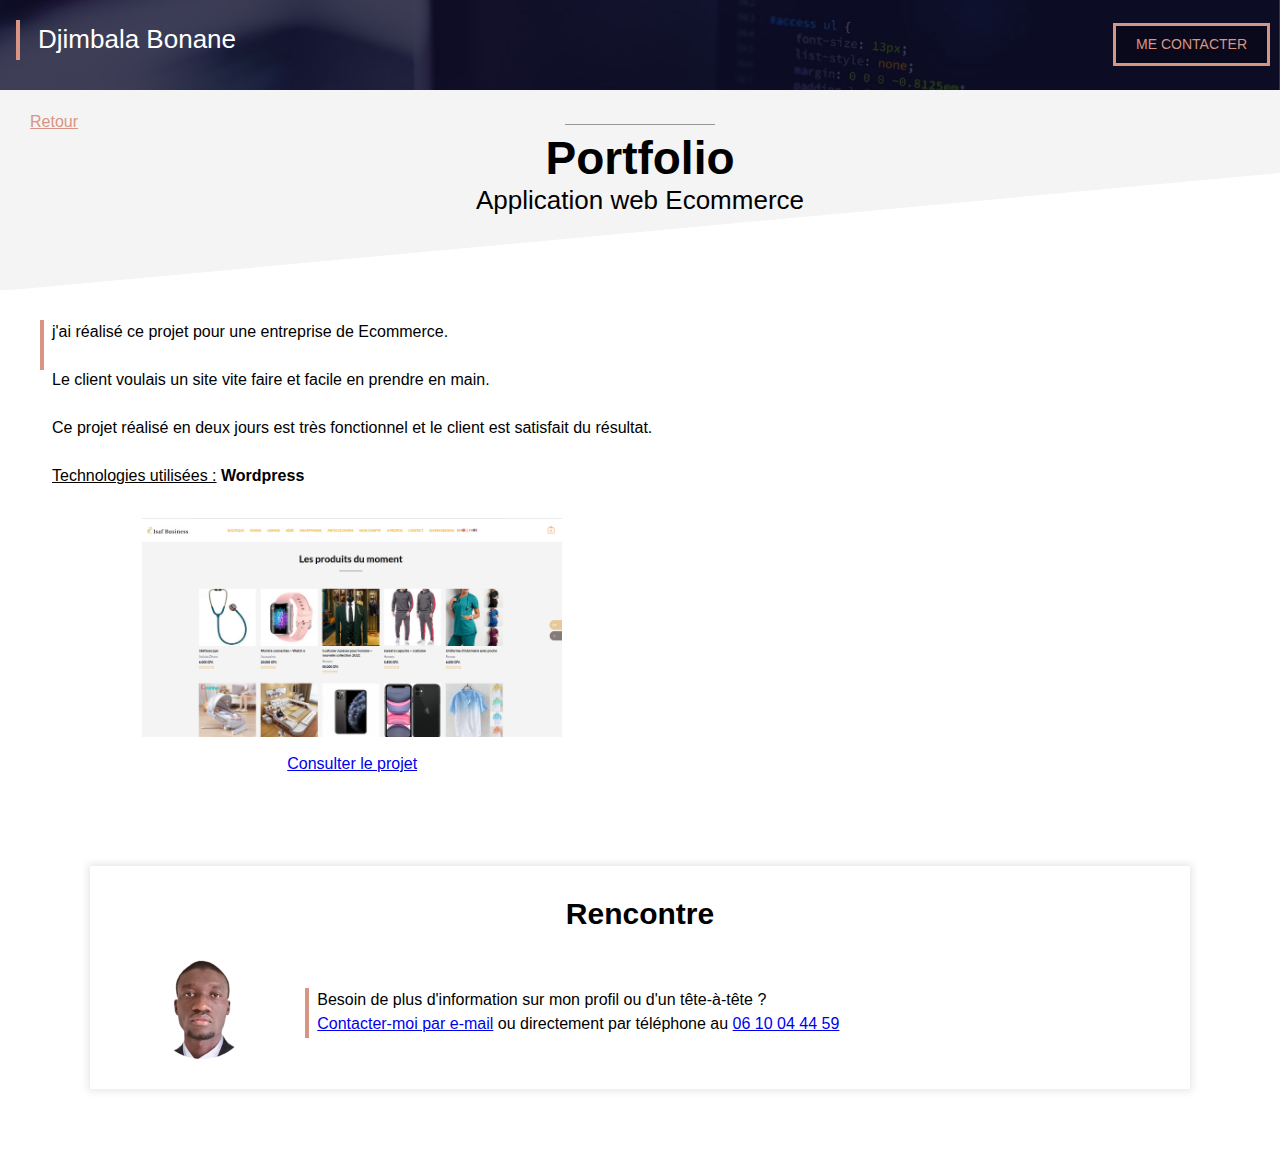
<file: portfolio-ecommerce.html>
<!DOCTYPE html>
<html lang="fr">
    <head>
        <title>Portfolio-resto</title>
        <meta charset="UTF-8">
        <meta name="viewport" content="width=device-width, initial-scale=1.0"> 
        <link rel="stylesheet" href="assets/css/style.css"/>
    </head>
    <body>   

        <!--Header-->    
        <div class="portfolio_header">
            <div class="texte_ligne-vertical" style="margin-left: 16px; margin-top: 20px; height: 40px;">
                <p class="cover_portfolio">Djimbala Bonane</p>   
            </div>             
                <a class="button_contact" href="mailto:bonanedjimbala@gmail.com?subject=Contact%20depuis%20bonanedjimbala.com">
                        ME CONTACTER
                </a>
        </div>
        <!--Section grise-->
        <div class="section section_grise1" style="padding-top: 20px;">
            <a class="portfolio_retour" href="index.html">Retour</a>
            <div class="separateur" style="margin-top: -10px;"></div>
            <h1 class="portfolio">Portfolio</h1>
            <h2 class="portfolio">Application web Ecommerce</h2>
        </div>
        <!--section contenu-->  
        <div class="section">
            <div class="texte_ligne-vertical">
            <p>
               j'ai réalisé ce projet pour une entreprise de  Ecommerce.
               <br><br>
               Le client voulais un site vite faire et facile en prendre en main.
               <br><br>
               Ce projet réalisé en deux jours est très fonctionnel et le client est satisfait du résultat.
               <br><br>
               <u>Technologies utilisées :</u><b> Wordpress </b>
            </p>
            <div style="text-align: center; margin-top: 30px;">
                <a href="https://isafbusiness.com/" target="_blank"><img class="pizza_portfolio" src="assets/images/wordpress.jpg"></a>
                <a style="display: block; margin-top: 8px;" href="https://isafbusiness.com/" target="_blank">Consulter le projet</a>
            </div>
            </div>
        </div>  
        <!--Frame-->
        <iframe src="contact_frame.html" scrolling="no"></iframe>
    </body>
</html>
</file>
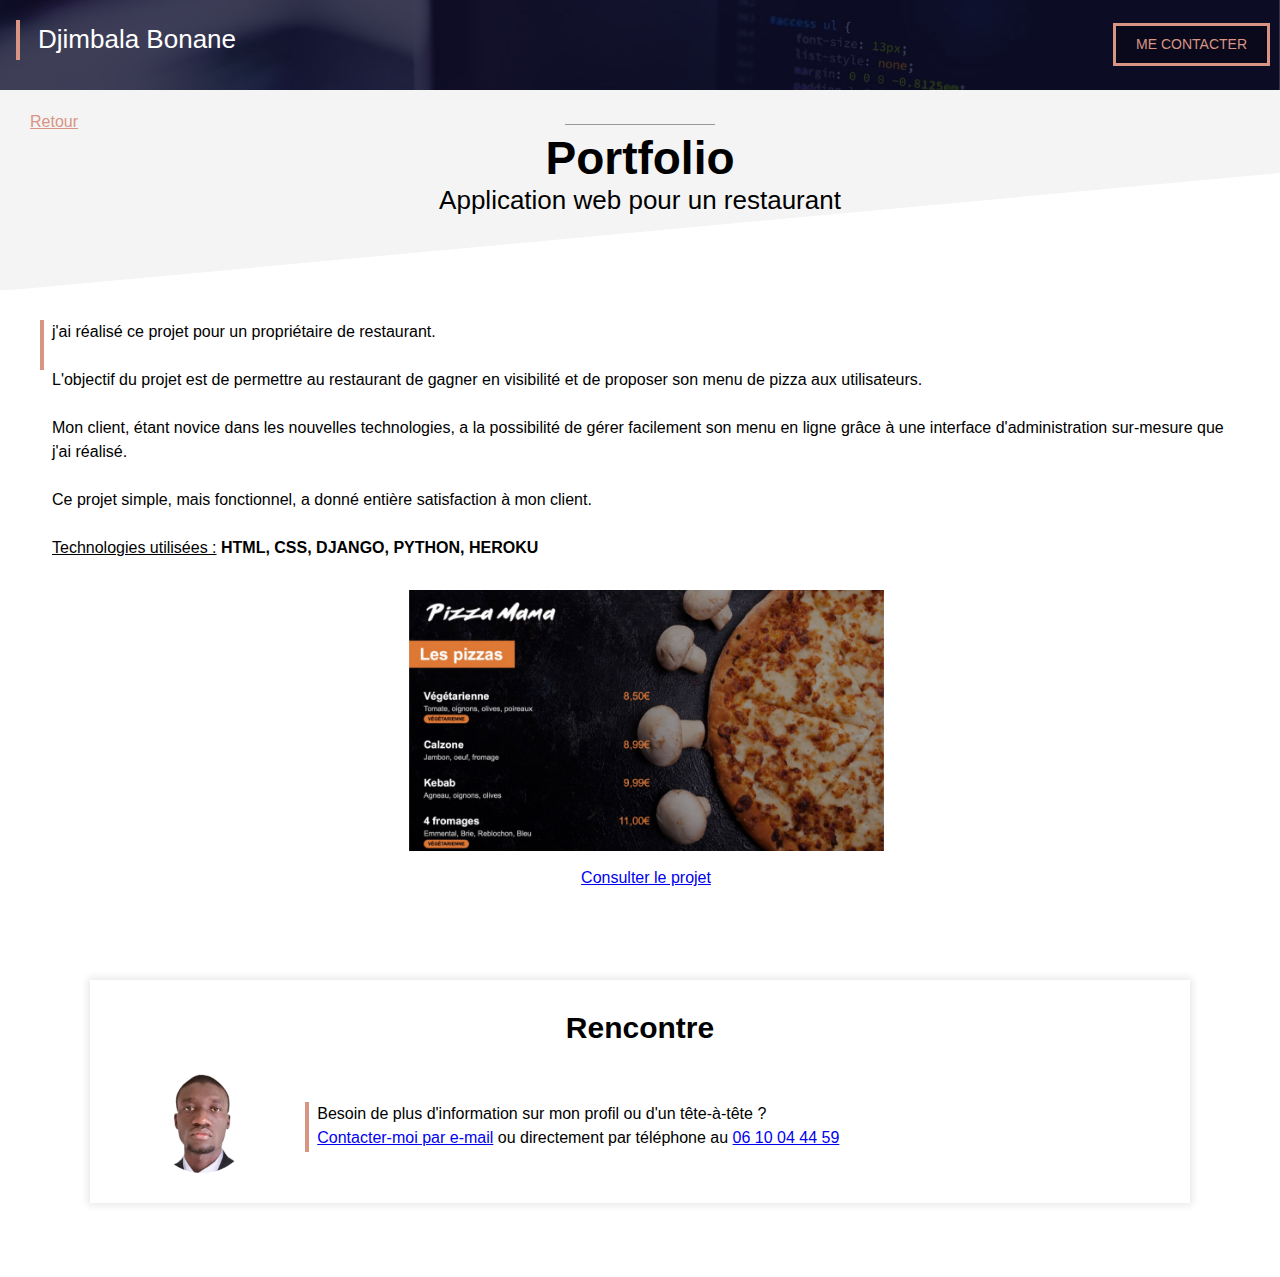
<file: portfolio-resto.html>
<!DOCTYPE html>
<html lang="fr">
    <head>
        <title>Portfolio-resto</title>
        <meta charset="UTF-8">
        <meta name="viewport" content="width=device-width, initial-scale=1.0"> 
        <link rel="stylesheet" href="assets/css/style.css"/>
    </head>
    <body>   

        <!--Header-->    
        <div class="portfolio_header">
            <div class="texte_ligne-vertical" style="margin-left: 16px; margin-top: 20px; height: 40px;">
                <p class="cover_portfolio">Djimbala Bonane</p>   
            </div>             
                <a class="button_contact" href="mailto:bonanedjimbala@gmail.com?subject=Contact%20depuis%20bonanedjimbala.com">
                        ME CONTACTER
                </a>
        </div>
        <!--Section grise-->
        <div class="section section_grise1" style="padding-top: 20px;">
            <a class="portfolio_retour" href="index.html">Retour</a>
            <div class="separateur" style="margin-top: -10px;"></div>
            <h1 class="portfolio">Portfolio</h1>
            <h2 class="portfolio">Application web pour un restaurant</h2>
        </div>
        <!--section contenu-->  
        <div class="section">
            <div class="texte_ligne-vertical">
            <p>
               j'ai réalisé ce projet pour un propriétaire de restaurant.
               <br><br>
               L'objectif du projet est de permettre au restaurant de gagner en visibilité
               et de proposer son menu de pizza aux utilisateurs.
               <br><br>
               Mon client, étant novice dans les nouvelles technologies, 
               a la possibilité de gérer facilement son menu en ligne grâce à une
               interface d'administration sur-mesure que j'ai réalisé. 
               <br><br>
               Ce projet simple, mais fonctionnel, a donné entière satisfaction à mon client.
               <br><br>
               <u>Technologies utilisées :</u><b> HTML, CSS, DJANGO, PYTHON, HEROKU</b>
            </p>
            <div style="text-align: center; margin-top: 30px;">
                <a href="https://pizzalistmenu.herokuapp.com/" target="_blank"><img class="pizza_portfolio" src="assets/images/project1.jpg"></a>
                <a style="display: block; margin-top: 8px;" href="https://pizzalistmenu.herokuapp.com/" target="_blank">Consulter le projet</a>
            </div>
            </div>
        </div>  
        <!--Frame-->
        <iframe src="contact_frame.html" scrolling="no"></iframe>
    </body>
</html>
</file>
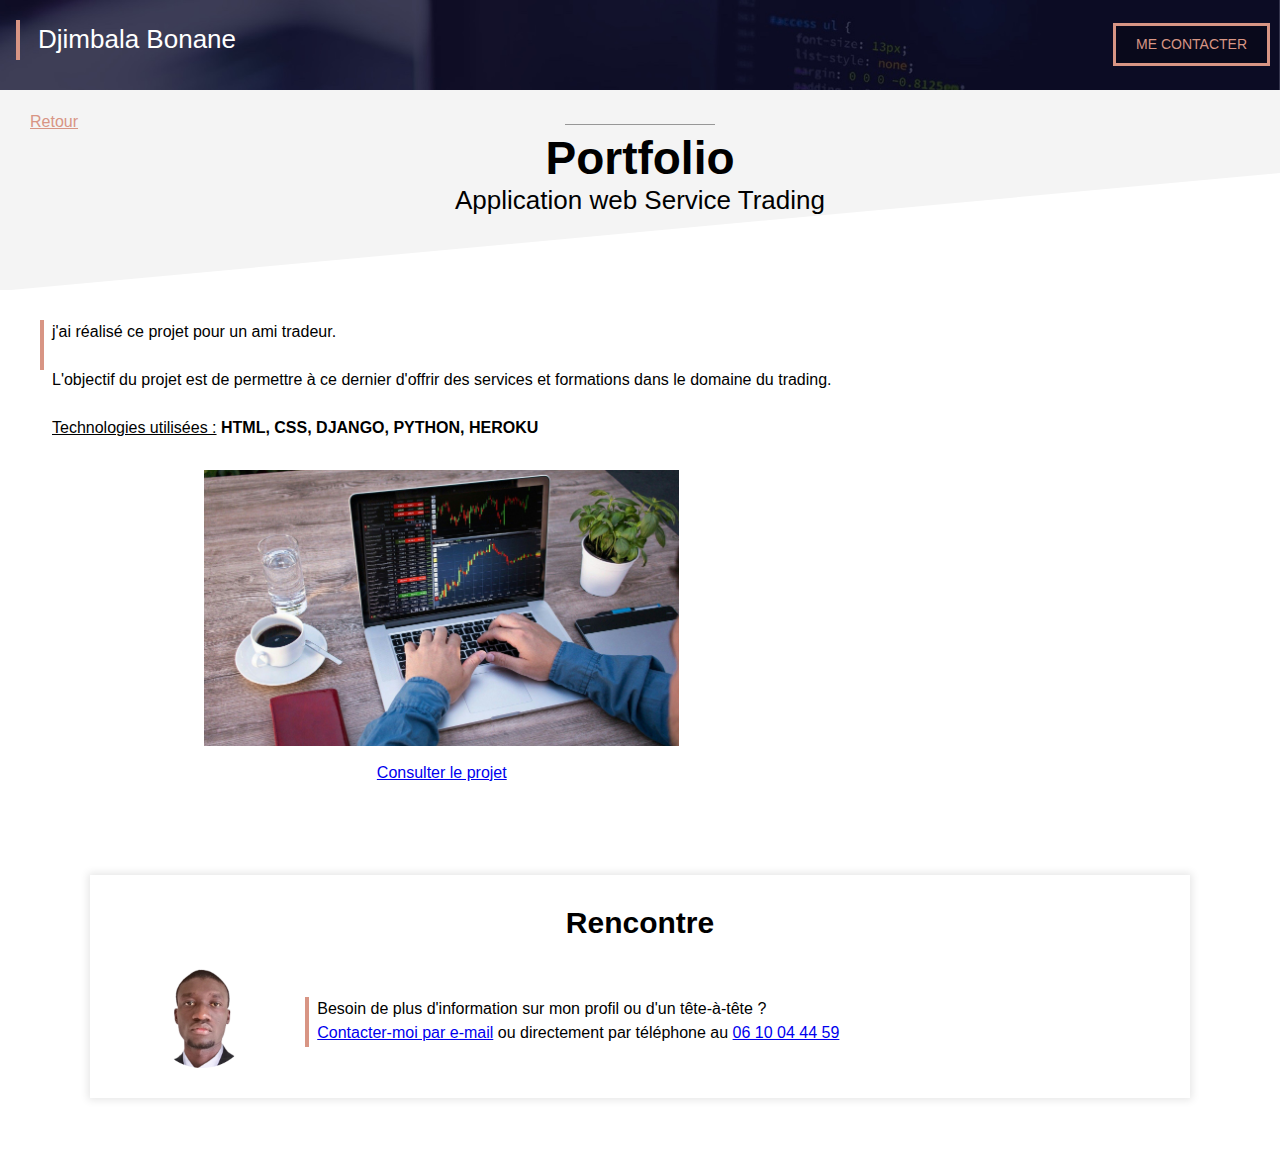
<file: portfolio-trading.html>
<!DOCTYPE html>
<html lang="fr">
    <head>
        <title>Portfolio-resto</title>
        <meta charset="UTF-8">
        <meta name="viewport" content="width=device-width, initial-scale=1.0"> 
        <link rel="stylesheet" href="assets/css/style.css"/>
    </head>
    <body>   

        <!--Header-->    
        <div class="portfolio_header">
            <div class="texte_ligne-vertical" style="margin-left: 16px; margin-top: 20px; height: 40px;">
                <p class="cover_portfolio">Djimbala Bonane</p>   
            </div>             
                <a class="button_contact" href="mailto:bonanedjimbala@gmail.com?subject=Contact%20depuis%20bonanedjimbala.com">
                        ME CONTACTER
                </a>
        </div>
        <!--Section grise-->
        <div class="section section_grise1" style="padding-top: 20px;">
            <a class="portfolio_retour" href="index.html">Retour</a>
            <div class="separateur" style="margin-top: -10px;"></div>
            <h1 class="portfolio">Portfolio</h1>
            <h2 class="portfolio">Application web Service Trading</h2>
        </div>
        <!--section contenu-->  
        <div class="section">
            <div class="texte_ligne-vertical">
            <p>
               j'ai réalisé ce projet pour un ami tradeur.
               <br><br>
               L'objectif du projet est de permettre à ce dernier d'offrir des services et formations
               dans le domaine du trading.
               <br><br>
               <u>Technologies utilisées :</u><b> HTML, CSS, DJANGO, PYTHON, HEROKU</b>
            </p>
            <div style="text-align: center; margin-top: 30px;">
                <a href="https://site-trading.herokuapp.com/" target="_blank"><img class="pizza_portfolio" src="assets/images/trading.jpg"></a>
                <a style="display: block; margin-top: 8px;" href="https://site-trading.herokuapp.com/" target="_blank">Consulter le projet</a>
            </div>
            </div>
        </div>  
        <!--Frame-->
        <iframe src="contact_frame.html" scrolling="no"></iframe>
    </body>
</html>
</file>
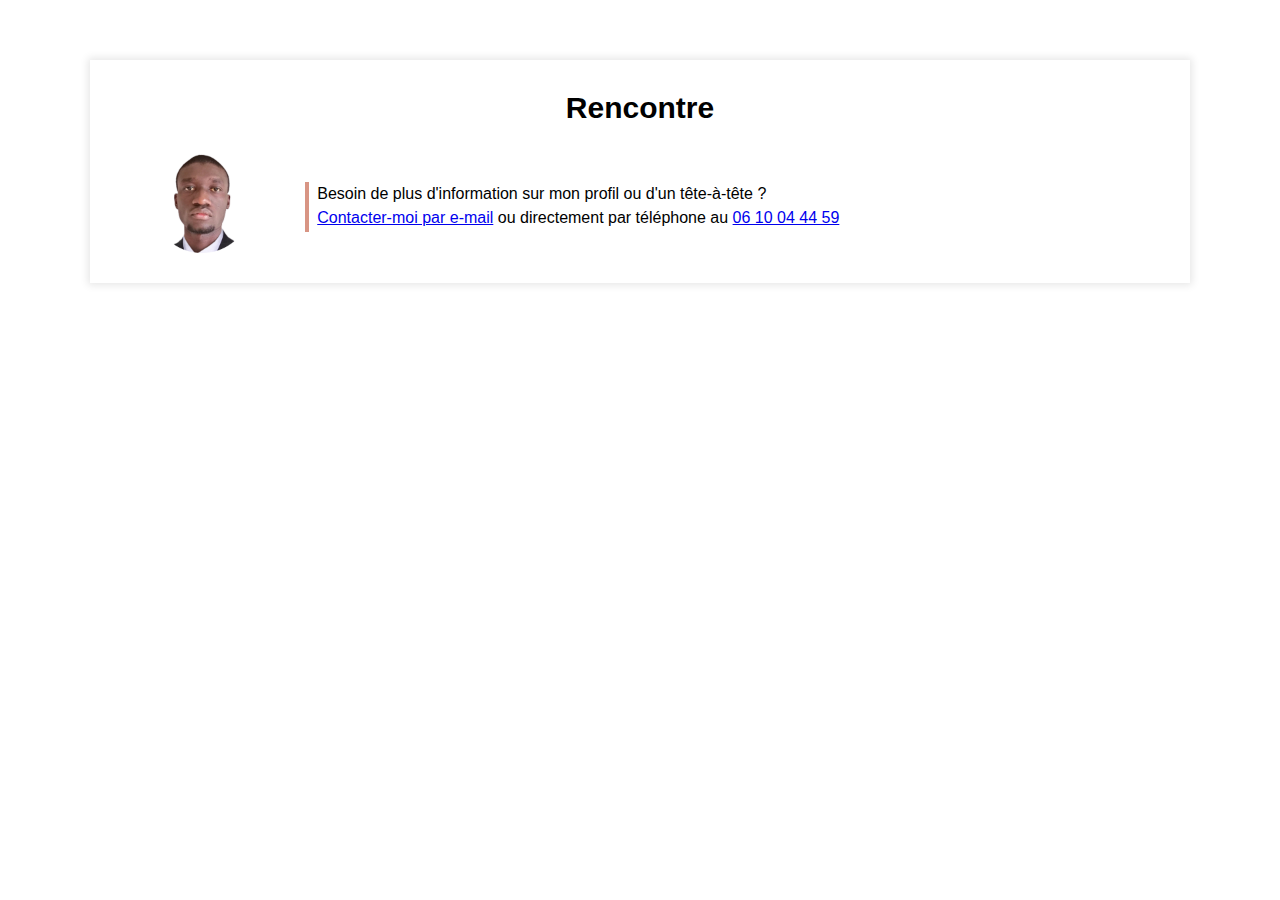
<file: templates/contact_frame.html>
<!DOCTYPE html>
<html lang="fr">
    <head>
        <meta charset="UTF-8">
        <meta name="viewport" content="width=device-width, initial-scale=1.0"> 
        <link rel="stylesheet" href="../assets/css/style.css"/>
    </head>
    <body>
        <div class="section">
            <div class="separateur display-mobile" style="margin-bottom: 12px;"></div>
            <div class="frame">
                <p class="frame-title"><b>Rencontre</b></p>
                <table style="width: 100%">
                    <tr>
                        <td valign="top" align="center"><img src="../assets/images/profil.png"></td>
                        <td>
                            <div class="texte_ligne-vertical" style="margin-left: 20px;">
                                <p>
                                    Besoin de plus d'information sur mon profil ou d'un tête-à-tête ?
                                    <a href="mailto:bonanedjimbala@gmail.com?subject=Contact%20depuis%20bonanedjimbala.com"><br>Contacter-moi par e-mail</a> ou directement 
                                    par téléphone au <a href="tel:+33610044459"> 06 10 04 44 59</a>
                                </p>
                        </div>
                        </td>

                    </tr>
                </table>
            </div>
        </div>
    </body>
</file>
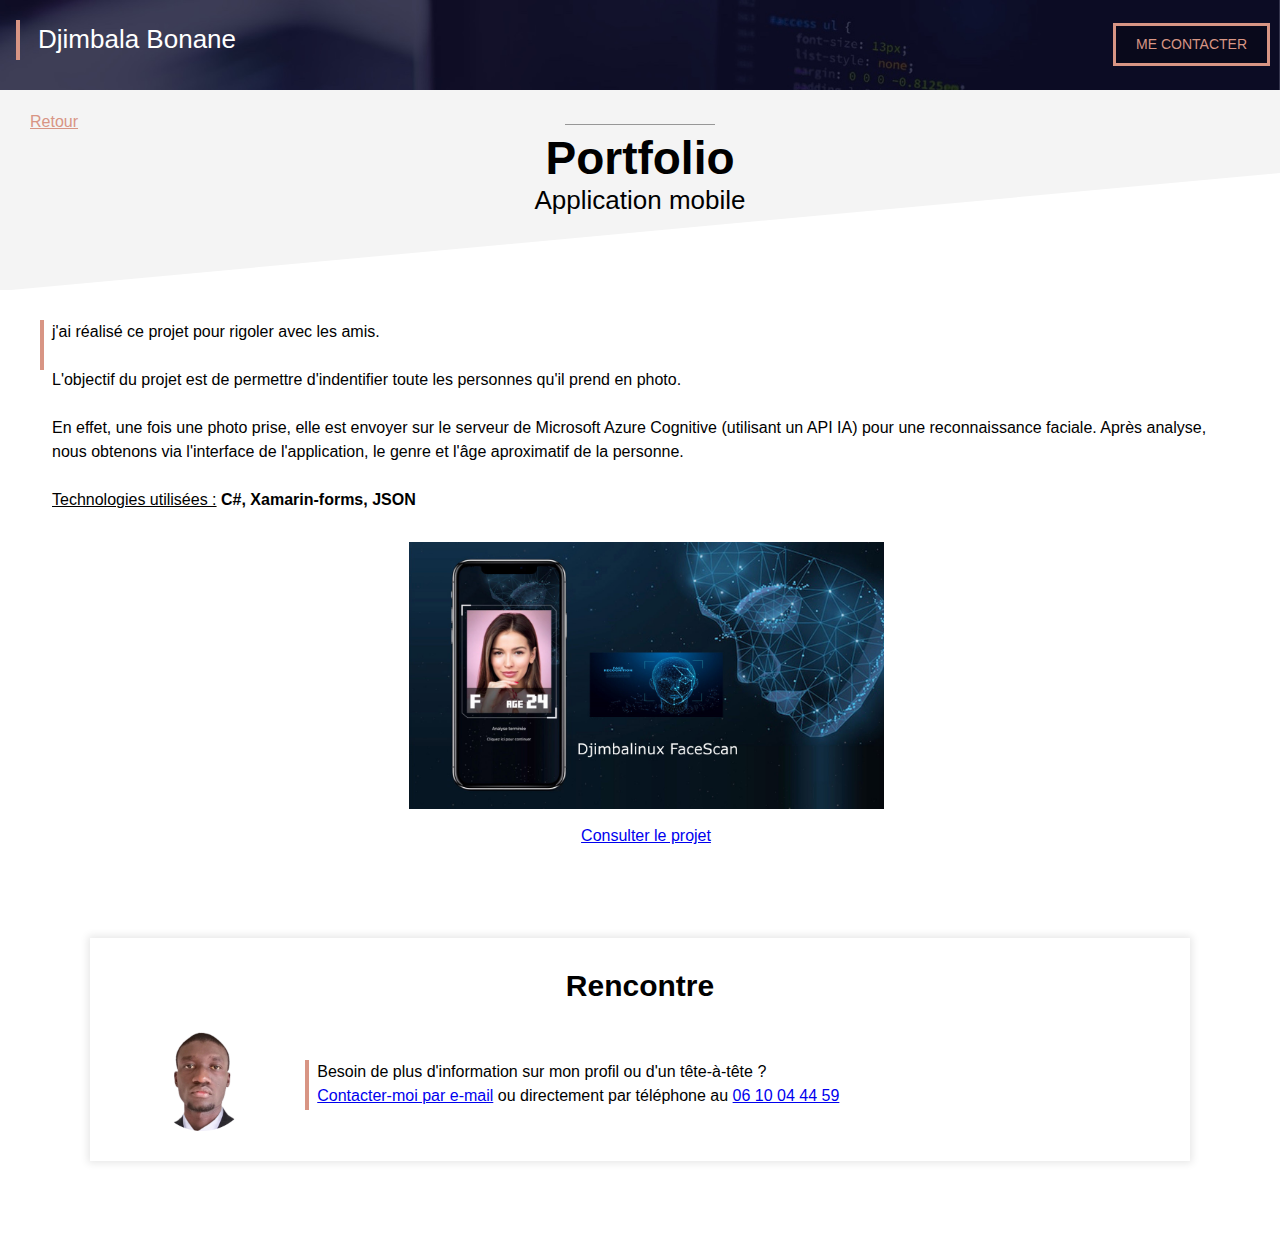
<file: templates/portfolio-app-mobile.html>
<!DOCTYPE html>
<html lang="fr">
    <head>
        <title>Portfolio-resto</title>
        <meta charset="UTF-8">
        <meta name="viewport" content="width=device-width, initial-scale=1.0"> 
        <link rel="stylesheet" href="../assets/css/style.css"/>
    </head>
    <body>   

        <!--Header-->    
        <div class="portfolio_header">
            <div class="texte_ligne-vertical" style="margin-left: 16px; margin-top: 20px; height: 40px;">
                <p class="cover_portfolio">Djimbala Bonane</p>   
            </div>             
                <a class="button_contact" href="mailto:bonanedjimbala@gmail.com?subject=Contact%20depuis%20bonanedjimbala.com">
                        ME CONTACTER
                </a>
        </div>
        <!--Section grise-->
        <div class="section section_grise1" style="padding-top: 20px;">
            <a class="portfolio_retour" href="index.html">Retour</a>
            <div class="separateur" style="margin-top: -10px;"></div>
            <h1 class="portfolio">Portfolio</h1>
            <h2 class="portfolio">Application mobile</h2>
        </div>
        <!--section contenu-->  
        <div class="section">
            <div class="texte_ligne-vertical">
            <p>
               j'ai réalisé ce projet pour rigoler avec les amis.
               <br><br>
               L'objectif du projet est de permettre d'indentifier toute les personnes
               qu'il prend en photo.
               <br><br>
               En effet, une fois une photo prise,
               elle est envoyer sur le serveur de Microsoft Azure Cognitive (utilisant un API IA)
               pour une reconnaissance faciale.
               Après analyse, nous obtenons via l'interface de l'application, 
               le genre et l'âge aproximatif de la personne.
               <br><br>
               <u>Technologies utilisées :</u><b> C#, Xamarin-forms, JSON</b>
            </p>
            <div style="text-align: center; margin-top: 30px;">
                <a href="#" target="_blank"><img class="pizza_portfolio" src="../assets/images/project2.jpg"></a>
                <a style="display: block; margin-top: 8px;" href="#" target="_blank">Consulter le projet</a>
            </div>
            </div>
        </div>  
        <!--Frame-->
        <iframe src="contact_frame.html" scrolling="no"></iframe>
    </body>
</html>
</file>
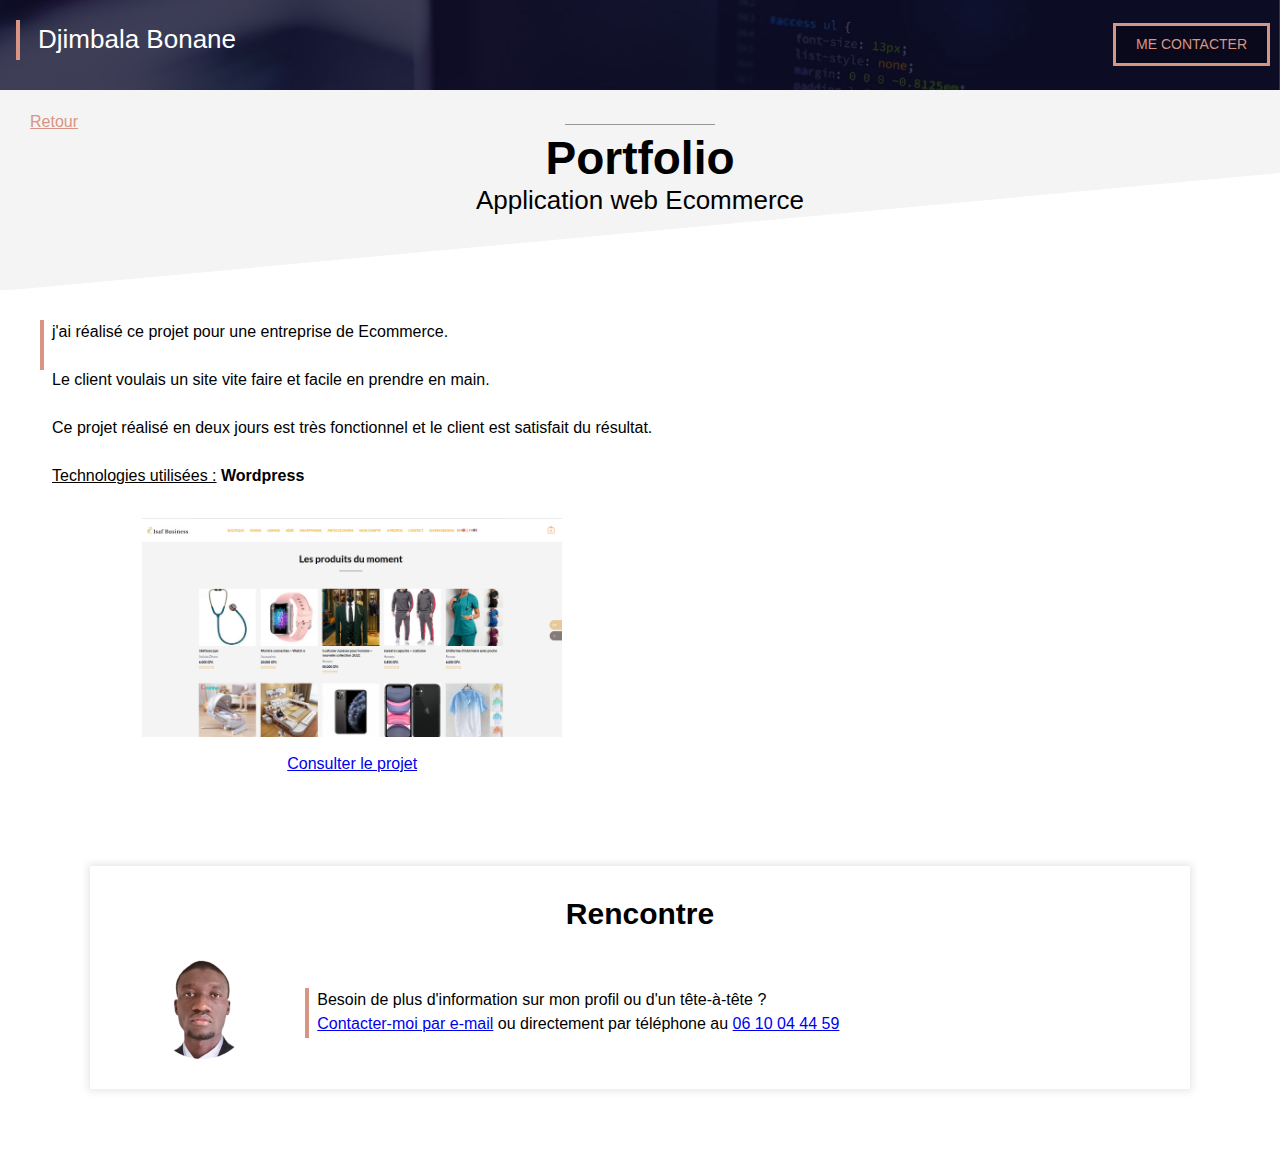
<file: templates/portfolio-ecommerce.html>
<!DOCTYPE html>
<html lang="fr">
    <head>
        <title>Portfolio-resto</title>
        <meta charset="UTF-8">
        <meta name="viewport" content="width=device-width, initial-scale=1.0"> 
        <link rel="stylesheet" href="../assets/css/style.css"/>
    </head>
    <body>   

        <!--Header-->    
        <div class="portfolio_header">
            <div class="texte_ligne-vertical" style="margin-left: 16px; margin-top: 20px; height: 40px;">
                <p class="cover_portfolio">Djimbala Bonane</p>   
            </div>             
                <a class="button_contact" href="mailto:bonanedjimbala@gmail.com?subject=Contact%20depuis%20bonanedjimbala.com">
                        ME CONTACTER
                </a>
        </div>
        <!--Section grise-->
        <div class="section section_grise1" style="padding-top: 20px;">
            <a class="portfolio_retour" href="index.html">Retour</a>
            <div class="separateur" style="margin-top: -10px;"></div>
            <h1 class="portfolio">Portfolio</h1>
            <h2 class="portfolio">Application web Ecommerce</h2>
        </div>
        <!--section contenu-->  
        <div class="section">
            <div class="texte_ligne-vertical">
            <p>
               j'ai réalisé ce projet pour une entreprise de  Ecommerce.
               <br><br>
               Le client voulais un site vite faire et facile en prendre en main.
               <br><br>
               Ce projet réalisé en deux jours est très fonctionnel et le client est satisfait du résultat.
               <br><br>
               <u>Technologies utilisées :</u><b> Wordpress </b>
            </p>
            <div style="text-align: center; margin-top: 30px;">
                <a href="https://isafbusiness.com/" target="_blank"><img class="pizza_portfolio" src="../assets/images/wordpress.jpg"></a>
                <a style="display: block; margin-top: 8px;" href="https://isafbusiness.com/" target="_blank">Consulter le projet</a>
            </div>
            </div>
        </div>  
        <!--Frame-->
        <iframe src="contact_frame.html" scrolling="no"></iframe>
    </body>
</html>
</file>
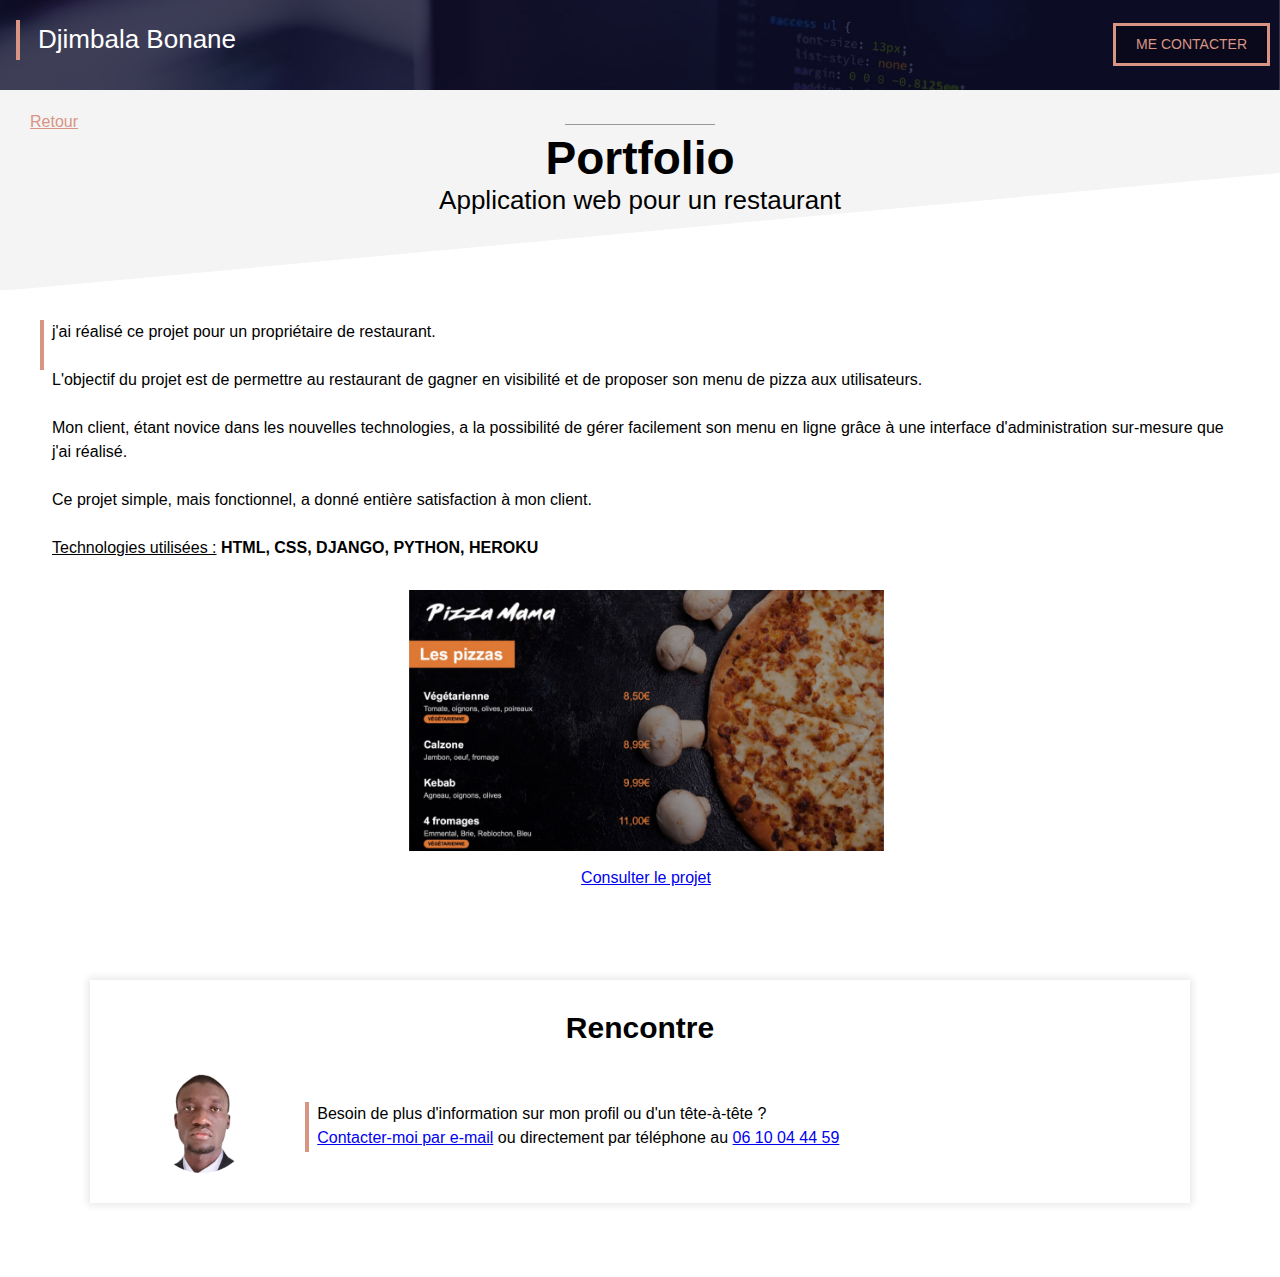
<file: templates/portfolio-resto.html>
<!DOCTYPE html>
<html lang="fr">
    <head>
        <title>Portfolio-resto</title>
        <meta charset="UTF-8">
        <meta name="viewport" content="width=device-width, initial-scale=1.0"> 
        <link rel="stylesheet" href="../assets/css/style.css"/>
    </head>
    <body>   

        <!--Header-->    
        <div class="portfolio_header">
            <div class="texte_ligne-vertical" style="margin-left: 16px; margin-top: 20px; height: 40px;">
                <p class="cover_portfolio">Djimbala Bonane</p>   
            </div>             
                <a class="button_contact" href="mailto:bonanedjimbala@gmail.com?subject=Contact%20depuis%20bonanedjimbala.com">
                        ME CONTACTER
                </a>
        </div>
        <!--Section grise-->
        <div class="section section_grise1" style="padding-top: 20px;">
            <a class="portfolio_retour" href="index.html">Retour</a>
            <div class="separateur" style="margin-top: -10px;"></div>
            <h1 class="portfolio">Portfolio</h1>
            <h2 class="portfolio">Application web pour un restaurant</h2>
        </div>
        <!--section contenu-->  
        <div class="section">
            <div class="texte_ligne-vertical">
            <p>
               j'ai réalisé ce projet pour un propriétaire de restaurant.
               <br><br>
               L'objectif du projet est de permettre au restaurant de gagner en visibilité
               et de proposer son menu de pizza aux utilisateurs.
               <br><br>
               Mon client, étant novice dans les nouvelles technologies, 
               a la possibilité de gérer facilement son menu en ligne grâce à une
               interface d'administration sur-mesure que j'ai réalisé. 
               <br><br>
               Ce projet simple, mais fonctionnel, a donné entière satisfaction à mon client.
               <br><br>
               <u>Technologies utilisées :</u><b> HTML, CSS, DJANGO, PYTHON, HEROKU</b>
            </p>
            <div style="text-align: center; margin-top: 30px;">
                <a href="https://pizzalistmenu.herokuapp.com/" target="_blank"><img class="pizza_portfolio" src="../assets/images/project1.jpg"></a>
                <a style="display: block; margin-top: 8px;" href="https://pizzalistmenu.herokuapp.com/" target="_blank">Consulter le projet</a>
            </div>
            </div>
        </div>  
        <!--Frame-->
        <iframe src="contact_frame.html" scrolling="no"></iframe>
    </body>
</html>
</file>
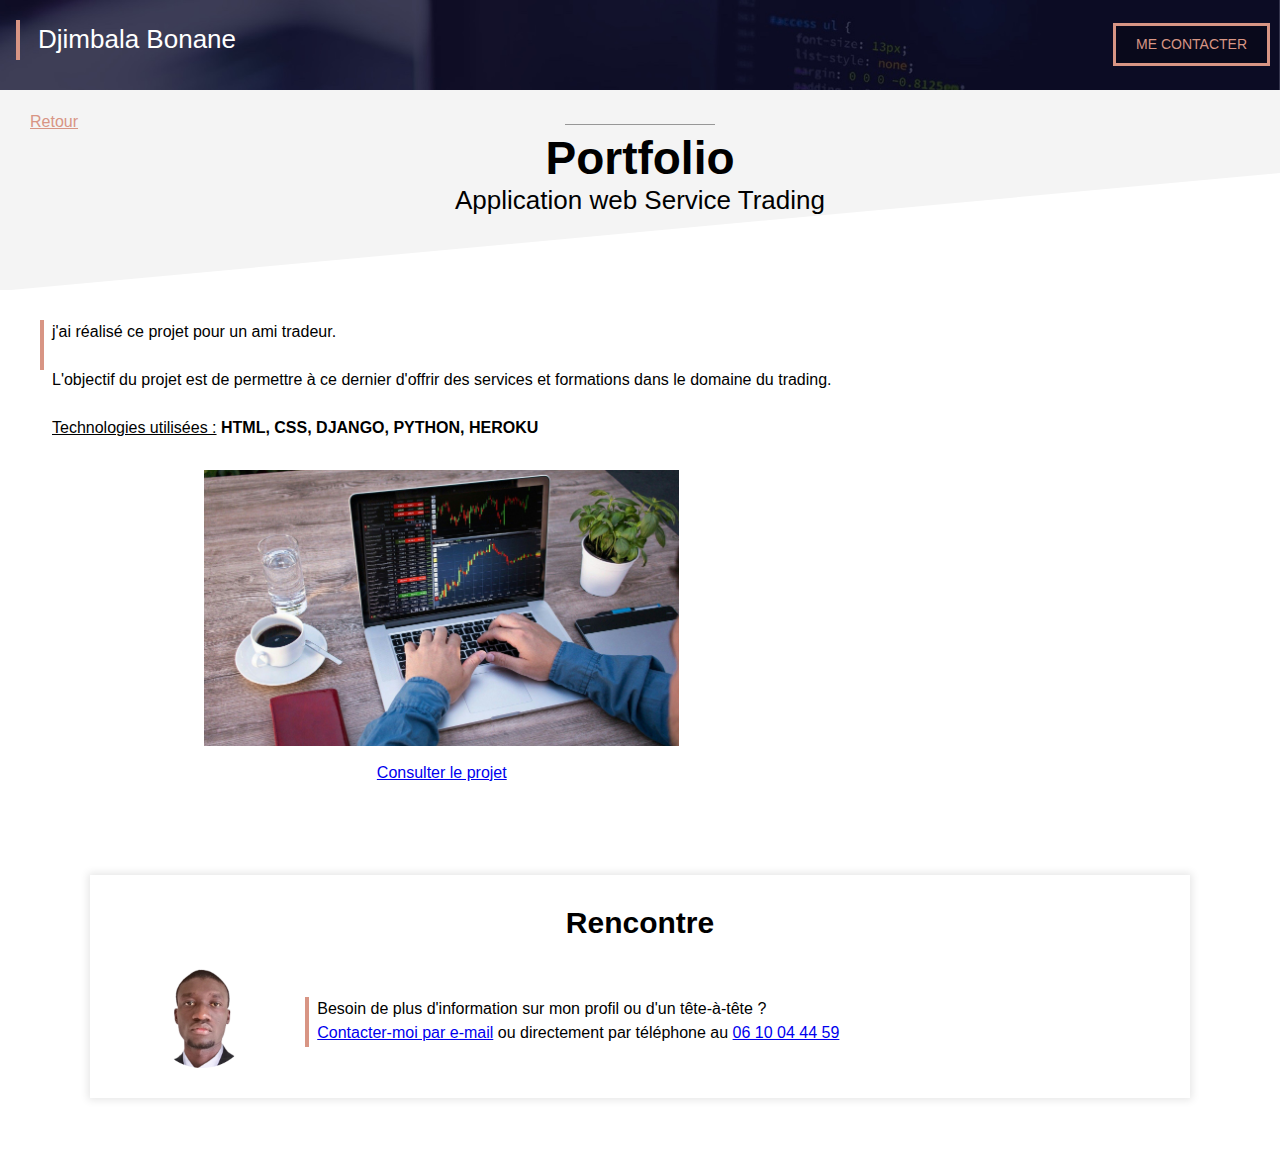
<file: templates/portfolio-trading.html>
<!DOCTYPE html>
<html lang="fr">
    <head>
        <title>Portfolio-resto</title>
        <meta charset="UTF-8">
        <meta name="viewport" content="width=device-width, initial-scale=1.0"> 
        <link rel="stylesheet" href="../assets/css/style.css"/>
    </head>
    <body>   

        <!--Header-->    
        <div class="portfolio_header">
            <div class="texte_ligne-vertical" style="margin-left: 16px; margin-top: 20px; height: 40px;">
                <p class="cover_portfolio">Djimbala Bonane</p>   
            </div>             
                <a class="button_contact" href="mailto:bonanedjimbala@gmail.com?subject=Contact%20depuis%20bonanedjimbala.com">
                        ME CONTACTER
                </a>
        </div>
        <!--Section grise-->
        <div class="section section_grise1" style="padding-top: 20px;">
            <a class="portfolio_retour" href="index.html">Retour</a>
            <div class="separateur" style="margin-top: -10px;"></div>
            <h1 class="portfolio">Portfolio</h1>
            <h2 class="portfolio">Application web Service Trading</h2>
        </div>
        <!--section contenu-->  
        <div class="section">
            <div class="texte_ligne-vertical">
            <p>
               j'ai réalisé ce projet pour un ami tradeur.
               <br><br>
               L'objectif du projet est de permettre à ce dernier d'offrir des services et formations
               dans le domaine du trading.
               <br><br>
               <u>Technologies utilisées :</u><b> HTML, CSS, DJANGO, PYTHON, HEROKU</b>
            </p>
            <div style="text-align: center; margin-top: 30px;">
                <a href="https://site-trading.herokuapp.com/" target="_blank"><img class="pizza_portfolio" src="../assets/images/trading.jpg"></a>
                <a style="display: block; margin-top: 8px;" href="https://site-trading.herokuapp.com/" target="_blank">Consulter le projet</a>
            </div>
            </div>
        </div>  
        <!--Frame-->
        <iframe src="contact_frame.html" scrolling="no"></iframe>
    </body>
</html>
</file>
<file: assets/css/style.css>
*{
    box-sizing: border-box;
}
:root{
    --color1:#d89584;
    --color2:#f4f4f4;
}
body{
    margin: 0;
    font-family: Arial;
    line-height: 1.5;
}
iframe{
    width: 100%;
    border: none;
    height: 350px;
}
div.cover{
    background: url(../images/cover_overlay.png) no-repeat center/100% 100%, url(../images/cover.jpg) no-repeat center/cover;
    height: 360px;
    position: relative;
}
img.profil_cover{
    height: 100px;
    position: relative;
    left: 50%;
    margin-left: -50px;
    margin-top: 50px;
}
h1{
    font-size: 42px;
    color: white;
    text-align: center;
    margin-top: 10px;
    margin-bottom: 0;
}
div.cover p{
    color: lightgray;
    text-align: center;
    margin-top: 8px;
    font-size: 14px;
}
div.cover_contact {
    /*background-color: #ff770080;*/
    position: absolute;
    top: 16px;
    left: 10px;
    border-left: 4px solid var(--color1);
    padding-left: 8px;
}
div.cover_contact a{
    color: white;
    font-size: 14px;
}
div.cover_contact p{
    text-align: left;
    margin-top: 0;
    margin-bottom: 0;
}
div.cover_contact p:first-child{
    margin-bottom: 15px;
}
a.button_contact{
    color: var(--color1);
    border: 3px solid var(--color1);
    background-color: #00000040;
    padding: 8px 20px;
    text-decoration: none;
    display: inline-block;
    margin-top: 18px;
    font-size: 14px;
}
a.button_contact:hover{
    color: white;
    border: 3px solid white;
}
.section{
    padding-left: 40px;
    padding-right: 40px;
    padding-top: 30px;
    padding-bottom: 30px;
    overflow: auto;
}
div.section_grise1{
    background: url(../images/triangle2white.svg) no-repeat center bottom -1px/100%;
    background-color: var(--color2);
    padding-bottom: 70px;
}
div.section_grise2{
    background: url(../images/triangle1white.svg) no-repeat center top/100%;
    background-color: var(--color2);
    padding-top: 90px;
}
h2{
    text-align: center;
    font-size: 34px;
    margin-top: 0;
}
div.separateur{
    background-color: #979797;
    height: 1px;
    width: 150px;
    position: relative;
    left: 50%;
    margin-left: -75px;
}
div.section_grise1 p{
    color: #656565;
    font-size: 22px;
    text-align: center;
    width: 450px;
    margin-left: auto;
    margin-right: auto;
}
img.col-contenu{
    width: 40%;
}
div.col-contenu{
    width: 60%;
    padding-left: 18px;
}
.float_right{
    float: right;
}
div.texte_ligne-vertical{
    border-left: 4px var(--color1) solid;
    padding-left: 8px;
    height: 50px;
    display: inline-block;
}
div.texte_ligne-vertical p{
    margin-top: 0;
}
div.barre_vertical{
    height: 50px;
    width: 4px;
    background-color: var(--color1);
    margin-right: 8px
}
.col_portfolio{
    width: 48%;
}
div.frame{
    margin: 30px 50px;
    padding: 20px 30px;
    background-color: white;
    box-shadow: 0px 0px 8px 2px rgba(0, 0, 0, 0.1);
}
div.frame img{
    width: 100px;
}
p.frame-title{
    margin-top: 5px;
    margin-bottom: 20px;
    font-size: 30px;
    text-align: center;
}

/*Portfolio*/

div.portfolio_header{
    height: 90px;
    background: url(../images/header.jpg) no-repeat center top/cover;
    position: relative;
}
.cover_portfolio {
    font-size: 26px;
    color: white;
    margin-left: 10px;
    display: inline-block;
}
div.portfolio_header a{
    position: absolute;
    right: 10px;
    top: 5px;
}
h1.portfolio {
    color: black;
    font-size: 46px;
    line-height: 1;
    margin-top: 10px;
}
h2.portfolio {
    font-weight: normal;
    font-size: 26px;
    margin-bottom: 0;
  
}
a.portfolio_retour{
    color: var(--color1);
    margin-left: -10px;
}
.pizza_portfolio{
    width: 70%;
    max-width: 475px;
}
.display-mobile{
    display: none;
}

 /* Responsive design For mobile phones */

@media only screen and (max-width: 767px) {

img.profil_cover{
    height: 90px;
    margin-top: 75px;
}
h1{
    font-size: 38px;
    margin-top: 6px;
}
div.cover p{
    margin-top: 2px;
    font-size: 13px;
}
.section{
    padding-left: 20px;
    padding-right: 20px;
}
div.section_grise1{
    padding-bottom: 40px;
    overflow-x: hidden;
}
div.section_grise1 p{
    width: 100%;
    font-size: 20px;
}
h2{
    font-size: 28px;
}
img.col-contenu{
    width: 100%;
}
div.col-contenu{
    width: 100%;
    padding-top: 20px;
    padding-left: 0;
}
.col_portfolio{
    width: 100%;   
}
table.float_right{
    padding-top: 45px;   
}
div.frame{
    margin: 0;
    padding: 0;
    box-shadow: none;

}
p.frame-title{
    margin-top: 5px;
    margin-bottom: 20px;
    font-size: 20px;
    text-align: center;
}
div.frame img{
    width: 70px;
}
/*portfolio mobile*/
.cover_portfolio {
    font-size: 19px;
    padding-top: 8px;
    padding-left: 4px;
}
a.button_contact{
    padding: 7px 12px;
    margin-top: 20px;
    font-size: 10px;
}
h1.portfolio {
    font-size: 38px;
}
h2.portfolio {
    font-size: 20px;
    margin-bottom: 0; 
}
.pizza_portfolio{
    width: 100%;
}
.display-mobile{
    display: block;
}

}
</file>
<file: assets/css/themes.dark.css>
/**
 * THEMES.DARK
 */
/* Body */
body {
  background: #2d2e2e;
  color: #979899;
}

/* Heading */
h1,
h2,
h3,
h4,
h5,
h6 {
  color: #a4a5a6;
}

/* Link Container */
.t-link-container {
  color: inherit;
  display: block;
}

.t-link-container:hover,
.t-link-container:focus,
.t-link-container:active {
  color: inherit;
}

.t-link-container .t-link-container__item--blended {
  color: inherit;
}

/* Links */
a,
.t-link-container .t-link-container__item,
.t-link-container:hover .t-link-container__item--blended {
  color: #e0a80d;
}

/* Hover Links */
a:hover,
a:focus,
a:active,
.t-link-container:hover .t-link-container__item {
  color: #fefaee;
}

/* Horizontal Rulers */
hr,
.t-border-color {
  border-color: #404242;
}

hr,
.t-border-color-bg {
  background: #404242;
}

/* Primary Color */
.t-primary-color,
.t-primary-color-line {
  color: #e0a80d;
}

.t-primary-bg,
.t-primary-color-line {
  background: #e0a80d;
}

/* Preloader */
.t-preloader__spinner:not(:required):before {
  border-top-color: #e0a80d;
  border-bottom-color: #e0a80d;
}

/* Brand Colors */
.t-title__first-word {
  color: #a4a5a6;
}

.t-title__second-word {
  color: #e0a80d;
}

.t-sub-title {
  color: #979899;
}

/* Brand Typography */
.t-title {
  font-size: 4.8rem;
  line-height: 0.91;
}

.t-title__first-word {
  text-transform: lowercase;
  font-weight: 300;
}

.t-title__second-word {
  text-transform: uppercase;
  font-weight: 700;
}

.t-sub-title {
  font-weight: 300;
  font-size: 1.5rem;
  margin-left: .3rem;
}

/* Icons */
.fa {
  color: #575859;
}

/* Social Buttons */
.t-social-button {
  background: #3f4040;
  border-color: #3f4040;
}

.t-social-button .fa {
  color: #717273;
}

.t-social-button:hover {
  background: #323333;
}

.t-social-button:hover .fa {
  color: #e0a80d;
}

/* Image Overlay */
.t-image-overlay {
  background: #2d2e2e;
}

.t-image-overlay * {
  color: #e4e5e5;
}

.t-image-overlay:hover img {
  opacity: 0.4;
}

.t-image-overlay__deco-line {
  color: #c0c1c1;
  background: #c0c1c1;
}

/* Transition */
a,
button,
a .fa,
.t-link-container .t-link-container__item,
.t-link-container .t-link-container__item--blended {
  transition: all .15s linear;
}

/* Sections */
.t-section__header {
  background: #282929;
}

.t-section__content,
.t-section--header .t-section__header {
  background: #2d2e2e;
}

.t-section__content-border-color {
  border-color: #2d2e2e;
}

.t-timeline__point {
  box-shadow: 0 0 0 6px #2d2e2e;
}

@media (max-width: 1023px) {
  .t-section__header {
    border-top: 1px solid #404242;
    border-bottom: 1px solid #404242;
  }
  .t-section--header .t-section__header {
    border-top: none;
    border-bottom: none;
  }
}

@media (min-width: 1024px) {
  /* Odd Sections */
  .t-section,
  .t-section__header,
  .t-section--header .t-section__header {
    background: #2b2c2c;
  }
  .t-section__content {
    background: #2d2e2e;
  }
  /* Even Sections */
  .t-section:nth-child(even),
  .t-section:nth-child(even) .t-section__header {
    background: #292a2a;
  }
  .t-section:nth-child(even) .t-section__content {
    background: #2b2c2c;
  }
  .t-section:nth-child(even) .t-timeline__point {
    box-shadow: 0 0 0 6px #2b2c2c;
  }
}

/*# sourceMappingURL=themes.dark.css.map */
</file>
<file: assets/plugins/nivo-lightbox/themes/default/default.css>
/*
 * Nivo Lightbox Default Theme v1.0
 * http://dev7studios.com/nivo-lightbox
 *
 * Copyright 2013, Dev7studios
 * Free to use and abuse under the MIT license.
 * http://www.opensource.org/licenses/mit-license.php
 */
 
.nivo-lightbox-theme-default.nivo-lightbox-overlay { 
	background: #666;
	background: rgba(0,0,0,0.6); 
}
.nivo-lightbox-theme-default .nivo-lightbox-content.nivo-lightbox-loading { background: url(loading.gif) no-repeat 50% 50%; }

.nivo-lightbox-theme-default .nivo-lightbox-nav {
	top: 10%;
	width: 8%;
	height: 80%;
	text-indent: -9999px;
	background-repeat: no-repeat;
	background-position: 50% 50%;
	opacity: 0.5;
}
.nivo-lightbox-theme-default .nivo-lightbox-nav:hover { 
	opacity: 1; 
	background-color: rgba(0,0,0,0.5);
}
.nivo-lightbox-theme-default .nivo-lightbox-prev { 
	background-image: url(prev.png); 
	border-radius: 0 3px 3px 0;
}
.nivo-lightbox-theme-default .nivo-lightbox-next { 
	background-image: url(next.png); 
	border-radius: 3px 0 0 3px;
}

.nivo-lightbox-theme-default .nivo-lightbox-close {
	display: block;
	background: url(close.png) no-repeat 5px 5px;
	width: 16px;
	height: 16px;
	text-indent: -9999px;
	padding: 5px;
	opacity: 0.5;
}
.nivo-lightbox-theme-default .nivo-lightbox-close:hover { opacity: 1; }

.nivo-lightbox-theme-default .nivo-lightbox-title-wrap { bottom: -7%; }
.nivo-lightbox-theme-default .nivo-lightbox-title {
	font: 14px/20px 'Helvetica Neue', Helvetica, Arial, sans-serif;
	font-style: normal;
	font-weight: normal;
	background: #000;
	color: #fff;
	padding: 7px 15px;
	border-radius: 30px;
}

.nivo-lightbox-theme-default .nivo-lightbox-image img {
	background: #fff;
	-webkit-box-shadow: 0px 1px 1px rgba(0,0,0,0.4);
	   -moz-box-shadow: 0px 1px 1px rgba(0,0,0,0.4);
	        box-shadow: 0px 1px 1px rgba(0,0,0,0.4);
}
.nivo-lightbox-theme-default .nivo-lightbox-ajax,
.nivo-lightbox-theme-default .nivo-lightbox-inline {
	background: #fff;
	padding: 40px;
	-webkit-box-shadow: 0px 1px 1px rgba(0,0,0,0.4);
	   -moz-box-shadow: 0px 1px 1px rgba(0,0,0,0.4);
	        box-shadow: 0px 1px 1px rgba(0,0,0,0.4);
}

@media (-webkit-min-device-pixel-ratio: 1.3),
       (-o-min-device-pixel-ratio: 2.6/2),
       (min--moz-device-pixel-ratio: 1.3),
       (min-device-pixel-ratio: 1.3),
       (min-resolution: 1.3dppx) {

	.nivo-lightbox-theme-default .nivo-lightbox-content.nivo-lightbox-loading { 
		background-image: url(loading@2x.gif); 
		background-size: 32px 32px;
	}
	.nivo-lightbox-theme-default .nivo-lightbox-prev { 
		background-image: url(prev@2x.png); 
		background-size: 48px 48px;
	}
	.nivo-lightbox-theme-default .nivo-lightbox-next { 
		background-image: url(next@2x.png); 
		background-size: 48px 48px;
	}
	.nivo-lightbox-theme-default .nivo-lightbox-close { 
		background-image: url(close@2x.png); 
		background-size: 16px 16px;
	}
	
}
</file>
<file: assets/css/main.css>
@charset "UTF-8";
/*! normalize.css v3.0.3 | MIT License | github.com/necolas/normalize.css */
/**
 * 1. Set default font family to sans-serif.
 * 2. Prevent iOS and IE text size adjust after device orientation change,
 *    without disabling user zoom.
 */
html {
  font-family: sans-serif;
  /* 1 */
  -ms-text-size-adjust: 100%;
  /* 2 */
  -webkit-text-size-adjust: 100%;
  /* 2 */
}

/**
 * Remove default margin.
 */
body {
  margin: 0;
}

/* HTML5 display definitions
   ========================================================================== */
/**
 * Correct `block` display not defined for any HTML5 element in IE 8/9.
 * Correct `block` display not defined for `details` or `summary` in IE 10/11
 * and Firefox.
 * Correct `block` display not defined for `main` in IE 11.
 */
article,
aside,
details,
figcaption,
figure,
footer,
header,
main,
menu,
nav,
section,
summary {
  display: block;
}

/**
 * 1. Correct `inline-block` display not defined in IE 8/9.
 * 2. Normalize vertical alignment of `progress` in Chrome, Firefox, and Opera.
 */
audio,
canvas,
progress,
video {
  display: inline-block;
  /* 1 */
  vertical-align: baseline;
  /* 2 */
}

/**
 * Prevent modern browsers from displaying `audio` without controls.
 * Remove excess height in iOS 5 devices.
 */
audio:not([controls]) {
  display: none;
  height: 0;
}

/**
 * Address `[hidden]` styling not present in IE 8/9/10.
 * Hide the `template` element in IE 8/9/10/11, Safari, and Firefox < 22.
 */
[hidden],
template {
  display: none;
}

/* Links
   ========================================================================== */
/**
 * Remove the gray background color from active links in IE 10.
 */
a {
  background-color: transparent;
}

/**
 * Improve readability of focused elements when they are also in an
 * active/hover state.
 */
a:active,
a:hover {
  outline: 0;
}

/* Text-level semantics
   ========================================================================== */
/**
 * Address styling not present in IE 8/9/10/11, Safari, and Chrome.
 */
abbr[title] {
  border-bottom: 1px dotted;
}

/**
 * Address style set to `bolder` in Firefox 4+, Safari, and Chrome.
 */
b,
strong {
  font-weight: bold;
}

/**
 * Address styling not present in Safari and Chrome.
 */
dfn {
  font-style: italic;
}

/**
 * Address variable `h1` font-size and margin within `section` and `article`
 * contexts in Firefox 4+, Safari, and Chrome.
 */
h1 {
  font-size: 2em;
  margin: 0.67em 0;
}

/**
 * Address styling not present in IE 8/9.
 */
mark {
  background: #ff0;
  color: #000;
}

/**
 * Address inconsistent and variable font size in all browsers.
 */
small {
  font-size: 80%;
}

/**
 * Prevent `sub` and `sup` affecting `line-height` in all browsers.
 */
sub,
sup {
  font-size: 75%;
  line-height: 0;
  position: relative;
  vertical-align: baseline;
}

sup {
  top: -0.5em;
}

sub {
  bottom: -0.25em;
}

/* Embedded content
   ========================================================================== */
/**
 * Remove border when inside `a` element in IE 8/9/10.
 */
img {
  border: 0;
}

/**
 * Correct overflow not hidden in IE 9/10/11.
 */
svg:not(:root) {
  overflow: hidden;
}

/* Grouping content
   ========================================================================== */
/**
 * Address margin not present in IE 8/9 and Safari.
 */
figure {
  margin: 1em 40px;
}

/**
 * Address differences between Firefox and other browsers.
 */
hr {
  box-sizing: content-box;
  height: 0;
}

/**
 * Contain overflow in all browsers.
 */
pre {
  overflow: auto;
}

/**
 * Address odd `em`-unit font size rendering in all browsers.
 */
code,
kbd,
pre,
samp {
  font-family: monospace, monospace;
  font-size: 1em;
}

/* Forms
   ========================================================================== */
/**
 * Known limitation: by default, Chrome and Safari on OS X allow very limited
 * styling of `select`, unless a `border` property is set.
 */
/**
 * 1. Correct color not being inherited.
 *    Known issue: affects color of disabled elements.
 * 2. Correct font properties not being inherited.
 * 3. Address margins set differently in Firefox 4+, Safari, and Chrome.
 */
button,
input,
optgroup,
select,
textarea {
  color: inherit;
  /* 1 */
  font: inherit;
  /* 2 */
  margin: 0;
  /* 3 */
}

/**
 * Address `overflow` set to `hidden` in IE 8/9/10/11.
 */
button {
  overflow: visible;
}

/**
 * Address inconsistent `text-transform` inheritance for `button` and `select`.
 * All other form control elements do not inherit `text-transform` values.
 * Correct `button` style inheritance in Firefox, IE 8/9/10/11, and Opera.
 * Correct `select` style inheritance in Firefox.
 */
button,
select {
  text-transform: none;
}

/**
 * 1. Avoid the WebKit bug in Android 4.0.* where (2) destroys native `audio`
 *    and `video` controls.
 * 2. Correct inability to style clickable `input` types in iOS.
 * 3. Improve usability and consistency of cursor style between image-type
 *    `input` and others.
 */
button,
html input[type="button"],
input[type="reset"],
input[type="submit"] {
  -webkit-appearance: button;
  /* 2 */
  cursor: pointer;
  /* 3 */
}

/**
 * Re-set default cursor for disabled elements.
 */
button[disabled],
html input[disabled] {
  cursor: default;
}

/**
 * Remove inner padding and border in Firefox 4+.
 */
button::-moz-focus-inner,
input::-moz-focus-inner {
  border: 0;
  padding: 0;
}

/**
 * Address Firefox 4+ setting `line-height` on `input` using `!important` in
 * the UA stylesheet.
 */
input {
  line-height: normal;
}

/**
 * It's recommended that you don't attempt to style these elements.
 * Firefox's implementation doesn't respect box-sizing, padding, or width.
 *
 * 1. Address box sizing set to `content-box` in IE 8/9/10.
 * 2. Remove excess padding in IE 8/9/10.
 */
input[type="checkbox"],
input[type="radio"] {
  box-sizing: border-box;
  /* 1 */
  padding: 0;
  /* 2 */
}

/**
 * Fix the cursor style for Chrome's increment/decrement buttons. For certain
 * `font-size` values of the `input`, it causes the cursor style of the
 * decrement button to change from `default` to `text`.
 */
input[type="number"]::-webkit-inner-spin-button,
input[type="number"]::-webkit-outer-spin-button {
  height: auto;
}

/**
 * 1. Address `appearance` set to `searchfield` in Safari and Chrome.
 * 2. Address `box-sizing` set to `border-box` in Safari and Chrome.
 */
input[type="search"] {
  -webkit-appearance: textfield;
  /* 1 */
  box-sizing: content-box;
  /* 2 */
}

/**
 * Remove inner padding and search cancel button in Safari and Chrome on OS X.
 * Safari (but not Chrome) clips the cancel button when the search input has
 * padding (and `textfield` appearance).
 */
input[type="search"]::-webkit-search-cancel-button,
input[type="search"]::-webkit-search-decoration {
  -webkit-appearance: none;
}

/**
 * Define consistent border, margin, and padding.
 */
fieldset {
  border: 1px solid #c0c0c0;
  margin: 0 2px;
  padding: 0.35em 0.625em 0.75em;
}

/**
 * 1. Correct `color` not being inherited in IE 8/9/10/11.
 * 2. Remove padding so people aren't caught out if they zero out fieldsets.
 */
legend {
  border: 0;
  /* 1 */
  padding: 0;
  /* 2 */
}

/**
 * Remove default vertical scrollbar in IE 8/9/10/11.
 */
textarea {
  overflow: auto;
}

/**
 * Don't inherit the `font-weight` (applied by a rule above).
 * NOTE: the default cannot safely be changed in Chrome and Safari on OS X.
 */
optgroup {
  font-weight: bold;
}

/* Tables
   ========================================================================== */
/**
 * Remove most spacing between table cells.
 */
table {
  border-collapse: collapse;
  border-spacing: 0;
}

td,
th {
  padding: 0;
}

body,
h1, h2, h3, h4, h5, h6,
p,
blockquote,
pre,
dl, dd,
ol, ul,
form, fieldset, legend,
figure,
table, th, td, caption,
hr {
  margin: 0;
  padding: 0;
}

abbr[title],
dfn[title] {
  cursor: help;
}

address {
  font-style: normal;
}

ol ol,
ul ul,
ol ul,
ul ol {
  margin-bottom: 0;
}

img {
  font-style: italic;
  vertical-align: middle;
}

label {
  display: inline-block;
}

input,
button,
select,
textarea {
  line-height: inherit;
  border-radius: 0;
}

textarea {
  resize: vertical;
}

fieldset {
  min-width: 0;
  border: 0;
}

legend {
  display: block;
  width: 100%;
  line-height: inherit;
}

input[type="search"] {
  box-sizing: inherit;
  -webkit-appearance: none;
}

html {
  box-sizing: border-box;
}

*,
*::before,
*::after {
  box-sizing: inherit;
}

h1, h2, h3, h4, h5, h6,
p,
ul, ol,
dl,
blockquote,
address,
hr,
table,
fieldset,
figure,
pre,
.c-progress-bar {
  margin-bottom: 0.55rem;
}

html {
  font-size: 14px;
  min-height: 100%;
  -webkit-text-size-adjust: 100%;
  -ms-text-size-adjust: 100%;
  -moz-osx-font-smoothing: grayscale;
  -webkit-font-smoothing: antialiased;
}

body {
  font-size: 1rem;
  font-family: Lato, "Helvetica Neue", Helvetica, Arial, sans-serif;
  line-height: 1.75;
  color: #333;
  background: #fff;
}

html,
body {
  height: 100%;
}

body {
  font-weight: 400;
  -webkit-font-smoothing: subpixel-antialiased;
}

h1,
h2,
h3, .c-number,
h4,
h5,
h6 {
  font-family: Lato, "Helvetica Neue", Helvetica, Arial, sans-serif;
  font-weight: 600;
}

h1 small,
h2 small,
h3 small, .c-number small,
h4 small,
h5 small,
h6 small {
  font-weight: 400;
  font-size: .7em;
}

h2,
h3, .c-number {
  font-size: 1.2rem;
  line-height: 1.45;
  text-transform: uppercase;
}

a {
  text-decoration: none;
}

hr {
  height: 2px;
  color: #ccc;
  background: #ccc;
  font-size: 0;
  border: 0;
}

ul,
ol,
dd {
  margin-left: 3.5rem;
  padding: 0;
}

[dir=rtl] ul, [dir=rtl]
ol, [dir=rtl]
dd {
  margin-right: 3.5rem;
}

img {
  max-width: 100%;
}

img[width],
img[height] {
  max-width: none;
}

.o-list-bare,
.c-social-buttons,
.c-clients {
  margin-left: 0;
  padding: 0;
  list-style: none;
}

[dir=rtl] .o-list-bare,
[dir=rtl] .c-social-buttons,
[dir=rtl] .c-clients {
  margin-right: 0;
}

.o-list-inline {
  margin-left: 0;
  padding: 0;
  list-style: none;
}

.o-list-inline > li {
  display: inline-block;
}

[dir=rtl] .o-list-inline {
  margin-right: 0;
}

.o-media {
  display: -webkit-flex;
  display: -ms-flexbox;
  display: flex;
  -webkit-align-items: flex-start;
      -ms-flex-align: start;
          align-items: flex-start;
}

.o-media__figure {
  margin-right: 1rem;
}

.o-media__body {
  -webkit-flex: 1;
      -ms-flex: 1;
          flex: 1;
}

.o-media__body,
.o-media__body :last-child {
  margin-bottom: 0;
}

.o-media--reverse > .o-media__figure {
  -webkit-order: 1;
      -ms-flex-order: 1;
          order: 1;
  margin-left: 1rem;
  margin-right: 0;
}

.o-media--flush > .o-media__figure {
  margin-left: 0;
  margin-right: 0;
}

.o-media--block > .o-media__figure {
  margin-left: 0;
  margin-right: 0;
  width: 2.8rem;
}

.o-container {
  max-width: 1276px;
  margin: 0 auto;
}

.o-content {
  padding-bottom: 1.75rem;
}

.o-content__body,
.o-content__body :last-child {
  margin-bottom: 0;
}

@media (min-width: 760px) {
  .o-content {
    padding-bottom: 1.75rem;
  }
}

@media (min-width: 1200px) {
  .o-content {
    padding-bottom: 2.7125rem;
  }
}

.o-grid {
  display: -webkit-flex;
  display: -ms-flexbox;
  display: flex;
  -webkit-flex-flow: row wrap;
      -ms-flex-flow: row wrap;
          flex-flow: row wrap;
  margin-right: -3.5rem;
  position: relative;
}

.o-grid--gallery {
  margin-right: -1.75rem;
  margin-bottom: -1.75rem;
}

.o-grid--gallery [class*="o-grid__col"] {
  padding-right: 1.75rem;
  margin-bottom: 1.75rem;
}

[class*="o-grid__col"] {
  width: 100%;
  padding-right: 3.5rem;
  margin-bottom: 0;
}

.o-grid__col-xs-1 {
  -webkit-flex: 0 0 auto;
      -ms-flex: 0 0 auto;
          flex: 0 0 auto;
  width: calc(99.999999% * 0.08333);
}

.o-grid__col-xs-1:nth-child(1n){
  margin-right: 0;
}

.o-grid__col-xs-1:last-child{
  margin-right: 0;
}

.o-grid__col-xs-1:nth-child(0n){
  float: right;
}

.o-grid__col-xs-1:nth-child(0n){
  margin-right: 0;
}

.o-grid__col-xs-2 {
  -webkit-flex: 0 0 auto;
      -ms-flex: 0 0 auto;
          flex: 0 0 auto;
  width: calc(99.999999% * 0.16667);
}

.o-grid__col-xs-2:nth-child(1n){
  margin-right: 0;
}

.o-grid__col-xs-2:last-child{
  margin-right: 0;
}

.o-grid__col-xs-2:nth-child(0n){
  float: right;
}

.o-grid__col-xs-2:nth-child(0n){
  margin-right: 0;
}

.o-grid__col-xs-3 {
  -webkit-flex: 0 0 auto;
      -ms-flex: 0 0 auto;
          flex: 0 0 auto;
  width: calc(99.999999% * 0.25);
}

.o-grid__col-xs-3:nth-child(1n){
  margin-right: 0;
}

.o-grid__col-xs-3:last-child{
  margin-right: 0;
}

.o-grid__col-xs-3:nth-child(0n){
  float: right;
}

.o-grid__col-xs-3:nth-child(0n){
  margin-right: 0;
}

.o-grid__col-xs-4 {
  -webkit-flex: 0 0 auto;
      -ms-flex: 0 0 auto;
          flex: 0 0 auto;
  width: calc(99.999999% * 0.33333);
}

.o-grid__col-xs-4:nth-child(1n){
  margin-right: 0;
}

.o-grid__col-xs-4:last-child{
  margin-right: 0;
}

.o-grid__col-xs-4:nth-child(0n){
  float: right;
}

.o-grid__col-xs-4:nth-child(0n){
  margin-right: 0;
}

.o-grid__col-xs-5 {
  -webkit-flex: 0 0 auto;
      -ms-flex: 0 0 auto;
          flex: 0 0 auto;
  width: calc(99.999999% * 0.41667);
}

.o-grid__col-xs-5:nth-child(1n){
  margin-right: 0;
}

.o-grid__col-xs-5:last-child{
  margin-right: 0;
}

.o-grid__col-xs-5:nth-child(0n){
  float: right;
}

.o-grid__col-xs-5:nth-child(0n){
  margin-right: 0;
}

.o-grid__col-xs-6 {
  -webkit-flex: 0 0 auto;
      -ms-flex: 0 0 auto;
          flex: 0 0 auto;
  width: calc(99.999999% * 0.5);
}

.o-grid__col-xs-6:nth-child(1n){
  margin-right: 0;
}

.o-grid__col-xs-6:last-child{
  margin-right: 0;
}

.o-grid__col-xs-6:nth-child(0n){
  float: right;
}

.o-grid__col-xs-6:nth-child(0n){
  margin-right: 0;
}

.o-grid__col-xs-7 {
  -webkit-flex: 0 0 auto;
      -ms-flex: 0 0 auto;
          flex: 0 0 auto;
  width: calc(99.999999% * 0.58333);
}

.o-grid__col-xs-7:nth-child(1n){
  margin-right: 0;
}

.o-grid__col-xs-7:last-child{
  margin-right: 0;
}

.o-grid__col-xs-7:nth-child(0n){
  float: right;
}

.o-grid__col-xs-7:nth-child(0n){
  margin-right: 0;
}

.o-grid__col-xs-8 {
  -webkit-flex: 0 0 auto;
      -ms-flex: 0 0 auto;
          flex: 0 0 auto;
  width: calc(99.999999% * 0.66667);
}

.o-grid__col-xs-8:nth-child(1n){
  margin-right: 0;
}

.o-grid__col-xs-8:last-child{
  margin-right: 0;
}

.o-grid__col-xs-8:nth-child(0n){
  float: right;
}

.o-grid__col-xs-8:nth-child(0n){
  margin-right: 0;
}

.o-grid__col-xs-9 {
  -webkit-flex: 0 0 auto;
      -ms-flex: 0 0 auto;
          flex: 0 0 auto;
  width: calc(99.999999% * 0.75);
}

.o-grid__col-xs-9:nth-child(1n){
  margin-right: 0;
}

.o-grid__col-xs-9:last-child{
  margin-right: 0;
}

.o-grid__col-xs-9:nth-child(0n){
  float: right;
}

.o-grid__col-xs-9:nth-child(0n){
  margin-right: 0;
}

.o-grid__col-xs-10 {
  -webkit-flex: 0 0 auto;
      -ms-flex: 0 0 auto;
          flex: 0 0 auto;
  width: calc(99.999999% * 0.83333);
}

.o-grid__col-xs-10:nth-child(1n){
  margin-right: 0;
}

.o-grid__col-xs-10:last-child{
  margin-right: 0;
}

.o-grid__col-xs-10:nth-child(0n){
  float: right;
}

.o-grid__col-xs-10:nth-child(0n){
  margin-right: 0;
}

.o-grid__col-xs-11 {
  -webkit-flex: 0 0 auto;
      -ms-flex: 0 0 auto;
          flex: 0 0 auto;
  width: calc(99.999999% * 0.91667);
}

.o-grid__col-xs-11:nth-child(1n){
  margin-right: 0;
}

.o-grid__col-xs-11:last-child{
  margin-right: 0;
}

.o-grid__col-xs-11:nth-child(0n){
  float: right;
}

.o-grid__col-xs-11:nth-child(0n){
  margin-right: 0;
}

.o-grid__col-xs-12 {
  -webkit-flex: 0 0 auto;
      -ms-flex: 0 0 auto;
          flex: 0 0 auto;
  width: calc(99.999999% * 1);
}

.o-grid__col-xs-12:nth-child(1n){
  margin-right: 0;
}

.o-grid__col-xs-12:last-child{
  margin-right: 0;
}

.o-grid__col-xs-12:nth-child(0n){
  float: right;
}

.o-grid__col-xs-12:nth-child(0n){
  margin-right: 0;
}

@media (min-width: 600px) {
  .o-grid__col-sm-1 {
    -webkit-flex: 0 0 auto;
        -ms-flex: 0 0 auto;
            flex: 0 0 auto;
    width: calc(99.999999% * 0.08333);
  }
  .o-grid__col-sm-1:nth-child(1n){
    margin-right: 0;
  }
  .o-grid__col-sm-1:last-child{
    margin-right: 0;
  }
  .o-grid__col-sm-1:nth-child(0n){
    float: right;
  }
  .o-grid__col-sm-1:nth-child(0n){
    margin-right: 0;
  }
  .o-grid__col-sm-2 {
    -webkit-flex: 0 0 auto;
        -ms-flex: 0 0 auto;
            flex: 0 0 auto;
    width: calc(99.999999% * 0.16667);
  }
  .o-grid__col-sm-2:nth-child(1n){
    margin-right: 0;
  }
  .o-grid__col-sm-2:last-child{
    margin-right: 0;
  }
  .o-grid__col-sm-2:nth-child(0n){
    float: right;
  }
  .o-grid__col-sm-2:nth-child(0n){
    margin-right: 0;
  }
  .o-grid__col-sm-3 {
    -webkit-flex: 0 0 auto;
        -ms-flex: 0 0 auto;
            flex: 0 0 auto;
    width: calc(99.999999% * 0.25);
  }
  .o-grid__col-sm-3:nth-child(1n){
    margin-right: 0;
  }
  .o-grid__col-sm-3:last-child{
    margin-right: 0;
  }
  .o-grid__col-sm-3:nth-child(0n){
    float: right;
  }
  .o-grid__col-sm-3:nth-child(0n){
    margin-right: 0;
  }
  .o-grid__col-sm-4 {
    -webkit-flex: 0 0 auto;
        -ms-flex: 0 0 auto;
            flex: 0 0 auto;
    width: calc(99.999999% * 0.33333);
  }
  .o-grid__col-sm-4:nth-child(1n){
    margin-right: 0;
  }
  .o-grid__col-sm-4:last-child{
    margin-right: 0;
  }
  .o-grid__col-sm-4:nth-child(0n){
    float: right;
  }
  .o-grid__col-sm-4:nth-child(0n){
    margin-right: 0;
  }
  .o-grid__col-sm-5 {
    -webkit-flex: 0 0 auto;
        -ms-flex: 0 0 auto;
            flex: 0 0 auto;
    width: calc(99.999999% * 0.41667);
  }
  .o-grid__col-sm-5:nth-child(1n){
    margin-right: 0;
  }
  .o-grid__col-sm-5:last-child{
    margin-right: 0;
  }
  .o-grid__col-sm-5:nth-child(0n){
    float: right;
  }
  .o-grid__col-sm-5:nth-child(0n){
    margin-right: 0;
  }
  .o-grid__col-sm-6 {
    -webkit-flex: 0 0 auto;
        -ms-flex: 0 0 auto;
            flex: 0 0 auto;
    width: calc(99.999999% * 0.5);
  }
  .o-grid__col-sm-6:nth-child(1n){
    margin-right: 0;
  }
  .o-grid__col-sm-6:last-child{
    margin-right: 0;
  }
  .o-grid__col-sm-6:nth-child(0n){
    float: right;
  }
  .o-grid__col-sm-6:nth-child(0n){
    margin-right: 0;
  }
  .o-grid__col-sm-7 {
    -webkit-flex: 0 0 auto;
        -ms-flex: 0 0 auto;
            flex: 0 0 auto;
    width: calc(99.999999% * 0.58333);
  }
  .o-grid__col-sm-7:nth-child(1n){
    margin-right: 0;
  }
  .o-grid__col-sm-7:last-child{
    margin-right: 0;
  }
  .o-grid__col-sm-7:nth-child(0n){
    float: right;
  }
  .o-grid__col-sm-7:nth-child(0n){
    margin-right: 0;
  }
  .o-grid__col-sm-8 {
    -webkit-flex: 0 0 auto;
        -ms-flex: 0 0 auto;
            flex: 0 0 auto;
    width: calc(99.999999% * 0.66667);
  }
  .o-grid__col-sm-8:nth-child(1n){
    margin-right: 0;
  }
  .o-grid__col-sm-8:last-child{
    margin-right: 0;
  }
  .o-grid__col-sm-8:nth-child(0n){
    float: right;
  }
  .o-grid__col-sm-8:nth-child(0n){
    margin-right: 0;
  }
  .o-grid__col-sm-9 {
    -webkit-flex: 0 0 auto;
        -ms-flex: 0 0 auto;
            flex: 0 0 auto;
    width: calc(99.999999% * 0.75);
  }
  .o-grid__col-sm-9:nth-child(1n){
    margin-right: 0;
  }
  .o-grid__col-sm-9:last-child{
    margin-right: 0;
  }
  .o-grid__col-sm-9:nth-child(0n){
    float: right;
  }
  .o-grid__col-sm-9:nth-child(0n){
    margin-right: 0;
  }
  .o-grid__col-sm-10 {
    -webkit-flex: 0 0 auto;
        -ms-flex: 0 0 auto;
            flex: 0 0 auto;
    width: calc(99.999999% * 0.83333);
  }
  .o-grid__col-sm-10:nth-child(1n){
    margin-right: 0;
  }
  .o-grid__col-sm-10:last-child{
    margin-right: 0;
  }
  .o-grid__col-sm-10:nth-child(0n){
    float: right;
  }
  .o-grid__col-sm-10:nth-child(0n){
    margin-right: 0;
  }
  .o-grid__col-sm-11 {
    -webkit-flex: 0 0 auto;
        -ms-flex: 0 0 auto;
            flex: 0 0 auto;
    width: calc(99.999999% * 0.91667);
  }
  .o-grid__col-sm-11:nth-child(1n){
    margin-right: 0;
  }
  .o-grid__col-sm-11:last-child{
    margin-right: 0;
  }
  .o-grid__col-sm-11:nth-child(0n){
    float: right;
  }
  .o-grid__col-sm-11:nth-child(0n){
    margin-right: 0;
  }
  .o-grid__col-sm-12 {
    -webkit-flex: 0 0 auto;
        -ms-flex: 0 0 auto;
            flex: 0 0 auto;
    width: calc(99.999999% * 1);
  }
  .o-grid__col-sm-12:nth-child(1n){
    margin-right: 0;
  }
  .o-grid__col-sm-12:last-child{
    margin-right: 0;
  }
  .o-grid__col-sm-12:nth-child(0n){
    float: right;
  }
  .o-grid__col-sm-12:nth-child(0n){
    margin-right: 0;
  }
}

@media (min-width: 760px) {
  .o-grid__col-md-1 {
    -webkit-flex: 0 0 auto;
        -ms-flex: 0 0 auto;
            flex: 0 0 auto;
    width: calc(99.999999% * 0.08333);
  }
  .o-grid__col-md-1:nth-child(1n){
    margin-right: 0;
  }
  .o-grid__col-md-1:last-child{
    margin-right: 0;
  }
  .o-grid__col-md-1:nth-child(0n){
    float: right;
  }
  .o-grid__col-md-1:nth-child(0n){
    margin-right: 0;
  }
  .o-grid__col-md-2 {
    -webkit-flex: 0 0 auto;
        -ms-flex: 0 0 auto;
            flex: 0 0 auto;
    width: calc(99.999999% * 0.16667);
  }
  .o-grid__col-md-2:nth-child(1n){
    margin-right: 0;
  }
  .o-grid__col-md-2:last-child{
    margin-right: 0;
  }
  .o-grid__col-md-2:nth-child(0n){
    float: right;
  }
  .o-grid__col-md-2:nth-child(0n){
    margin-right: 0;
  }
  .o-grid__col-md-3 {
    -webkit-flex: 0 0 auto;
        -ms-flex: 0 0 auto;
            flex: 0 0 auto;
    width: calc(99.999999% * 0.25);
  }
  .o-grid__col-md-3:nth-child(1n){
    margin-right: 0;
  }
  .o-grid__col-md-3:last-child{
    margin-right: 0;
  }
  .o-grid__col-md-3:nth-child(0n){
    float: right;
  }
  .o-grid__col-md-3:nth-child(0n){
    margin-right: 0;
  }
  .o-grid__col-md-4 {
    -webkit-flex: 0 0 auto;
        -ms-flex: 0 0 auto;
            flex: 0 0 auto;
    width: calc(99.999999% * 0.33333);
  }
  .o-grid__col-md-4:nth-child(1n){
    margin-right: 0;
  }
  .o-grid__col-md-4:last-child{
    margin-right: 0;
  }
  .o-grid__col-md-4:nth-child(0n){
    float: right;
  }
  .o-grid__col-md-4:nth-child(0n){
    margin-right: 0;
  }
  .o-grid__col-md-5 {
    -webkit-flex: 0 0 auto;
        -ms-flex: 0 0 auto;
            flex: 0 0 auto;
    width: calc(99.999999% * 0.41667);
  }
  .o-grid__col-md-5:nth-child(1n){
    margin-right: 0;
  }
  .o-grid__col-md-5:last-child{
    margin-right: 0;
  }
  .o-grid__col-md-5:nth-child(0n){
    float: right;
  }
  .o-grid__col-md-5:nth-child(0n){
    margin-right: 0;
  }
  .o-grid__col-md-6 {
    -webkit-flex: 0 0 auto;
        -ms-flex: 0 0 auto;
            flex: 0 0 auto;
    width: calc(99.999999% * 0.5);
  }
  .o-grid__col-md-6:nth-child(1n){
    margin-right: 0;
  }
  .o-grid__col-md-6:last-child{
    margin-right: 0;
  }
  .o-grid__col-md-6:nth-child(0n){
    float: right;
  }
  .o-grid__col-md-6:nth-child(0n){
    margin-right: 0;
  }
  .o-grid__col-md-7 {
    -webkit-flex: 0 0 auto;
        -ms-flex: 0 0 auto;
            flex: 0 0 auto;
    width: calc(99.999999% * 0.58333);
  }
  .o-grid__col-md-7:nth-child(1n){
    margin-right: 0;
  }
  .o-grid__col-md-7:last-child{
    margin-right: 0;
  }
  .o-grid__col-md-7:nth-child(0n){
    float: right;
  }
  .o-grid__col-md-7:nth-child(0n){
    margin-right: 0;
  }
  .o-grid__col-md-8 {
    -webkit-flex: 0 0 auto;
        -ms-flex: 0 0 auto;
            flex: 0 0 auto;
    width: calc(99.999999% * 0.66667);
  }
  .o-grid__col-md-8:nth-child(1n){
    margin-right: 0;
  }
  .o-grid__col-md-8:last-child{
    margin-right: 0;
  }
  .o-grid__col-md-8:nth-child(0n){
    float: right;
  }
  .o-grid__col-md-8:nth-child(0n){
    margin-right: 0;
  }
  .o-grid__col-md-9 {
    -webkit-flex: 0 0 auto;
        -ms-flex: 0 0 auto;
            flex: 0 0 auto;
    width: calc(99.999999% * 0.75);
  }
  .o-grid__col-md-9:nth-child(1n){
    margin-right: 0;
  }
  .o-grid__col-md-9:last-child{
    margin-right: 0;
  }
  .o-grid__col-md-9:nth-child(0n){
    float: right;
  }
  .o-grid__col-md-9:nth-child(0n){
    margin-right: 0;
  }
  .o-grid__col-md-10 {
    -webkit-flex: 0 0 auto;
        -ms-flex: 0 0 auto;
            flex: 0 0 auto;
    width: calc(99.999999% * 0.83333);
  }
  .o-grid__col-md-10:nth-child(1n){
    margin-right: 0;
  }
  .o-grid__col-md-10:last-child{
    margin-right: 0;
  }
  .o-grid__col-md-10:nth-child(0n){
    float: right;
  }
  .o-grid__col-md-10:nth-child(0n){
    margin-right: 0;
  }
  .o-grid__col-md-11 {
    -webkit-flex: 0 0 auto;
        -ms-flex: 0 0 auto;
            flex: 0 0 auto;
    width: calc(99.999999% * 0.91667);
  }
  .o-grid__col-md-11:nth-child(1n){
    margin-right: 0;
  }
  .o-grid__col-md-11:last-child{
    margin-right: 0;
  }
  .o-grid__col-md-11:nth-child(0n){
    float: right;
  }
  .o-grid__col-md-11:nth-child(0n){
    margin-right: 0;
  }
  .o-grid__col-md-12 {
    -webkit-flex: 0 0 auto;
        -ms-flex: 0 0 auto;
            flex: 0 0 auto;
    width: calc(99.999999% * 1);
  }
  .o-grid__col-md-12:nth-child(1n){
    margin-right: 0;
  }
  .o-grid__col-md-12:last-child{
    margin-right: 0;
  }
  .o-grid__col-md-12:nth-child(0n){
    float: right;
  }
  .o-grid__col-md-12:nth-child(0n){
    margin-right: 0;
  }
}

@media (min-width: 1024px) {
  .o-grid__col-lg-1 {
    -webkit-flex: 0 0 auto;
        -ms-flex: 0 0 auto;
            flex: 0 0 auto;
    width: calc(99.999999% * 0.08333);
  }
  .o-grid__col-lg-1:nth-child(1n){
    margin-right: 0;
  }
  .o-grid__col-lg-1:last-child{
    margin-right: 0;
  }
  .o-grid__col-lg-1:nth-child(0n){
    float: right;
  }
  .o-grid__col-lg-1:nth-child(0n){
    margin-right: 0;
  }
  .o-grid__col-lg-2 {
    -webkit-flex: 0 0 auto;
        -ms-flex: 0 0 auto;
            flex: 0 0 auto;
    width: calc(99.999999% * 0.16667);
  }
  .o-grid__col-lg-2:nth-child(1n){
    margin-right: 0;
  }
  .o-grid__col-lg-2:last-child{
    margin-right: 0;
  }
  .o-grid__col-lg-2:nth-child(0n){
    float: right;
  }
  .o-grid__col-lg-2:nth-child(0n){
    margin-right: 0;
  }
  .o-grid__col-lg-3 {
    -webkit-flex: 0 0 auto;
        -ms-flex: 0 0 auto;
            flex: 0 0 auto;
    width: calc(99.999999% * 0.25);
  }
  .o-grid__col-lg-3:nth-child(1n){
    margin-right: 0;
  }
  .o-grid__col-lg-3:last-child{
    margin-right: 0;
  }
  .o-grid__col-lg-3:nth-child(0n){
    float: right;
  }
  .o-grid__col-lg-3:nth-child(0n){
    margin-right: 0;
  }
  .o-grid__col-lg-4 {
    -webkit-flex: 0 0 auto;
        -ms-flex: 0 0 auto;
            flex: 0 0 auto;
    width: calc(99.999999% * 0.33333);
  }
  .o-grid__col-lg-4:nth-child(1n){
    margin-right: 0;
  }
  .o-grid__col-lg-4:last-child{
    margin-right: 0;
  }
  .o-grid__col-lg-4:nth-child(0n){
    float: right;
  }
  .o-grid__col-lg-4:nth-child(0n){
    margin-right: 0;
  }
  .o-grid__col-lg-5 {
    -webkit-flex: 0 0 auto;
        -ms-flex: 0 0 auto;
            flex: 0 0 auto;
    width: calc(99.999999% * 0.41667);
  }
  .o-grid__col-lg-5:nth-child(1n){
    margin-right: 0;
  }
  .o-grid__col-lg-5:last-child{
    margin-right: 0;
  }
  .o-grid__col-lg-5:nth-child(0n){
    float: right;
  }
  .o-grid__col-lg-5:nth-child(0n){
    margin-right: 0;
  }
  .o-grid__col-lg-6 {
    -webkit-flex: 0 0 auto;
        -ms-flex: 0 0 auto;
            flex: 0 0 auto;
    width: calc(99.999999% * 0.5);
  }
  .o-grid__col-lg-6:nth-child(1n){
    margin-right: 0;
  }
  .o-grid__col-lg-6:last-child{
    margin-right: 0;
  }
  .o-grid__col-lg-6:nth-child(0n){
    float: right;
  }
  .o-grid__col-lg-6:nth-child(0n){
    margin-right: 0;
  }
  .o-grid__col-lg-7 {
    -webkit-flex: 0 0 auto;
        -ms-flex: 0 0 auto;
            flex: 0 0 auto;
    width: calc(99.999999% * 0.58333);
  }
  .o-grid__col-lg-7:nth-child(1n){
    margin-right: 0;
  }
  .o-grid__col-lg-7:last-child{
    margin-right: 0;
  }
  .o-grid__col-lg-7:nth-child(0n){
    float: right;
  }
  .o-grid__col-lg-7:nth-child(0n){
    margin-right: 0;
  }
  .o-grid__col-lg-8 {
    -webkit-flex: 0 0 auto;
        -ms-flex: 0 0 auto;
            flex: 0 0 auto;
    width: calc(99.999999% * 0.66667);
  }
  .o-grid__col-lg-8:nth-child(1n){
    margin-right: 0;
  }
  .o-grid__col-lg-8:last-child{
    margin-right: 0;
  }
  .o-grid__col-lg-8:nth-child(0n){
    float: right;
  }
  .o-grid__col-lg-8:nth-child(0n){
    margin-right: 0;
  }
  .o-grid__col-lg-9 {
    -webkit-flex: 0 0 auto;
        -ms-flex: 0 0 auto;
            flex: 0 0 auto;
    width: calc(99.999999% * 0.75);
  }
  .o-grid__col-lg-9:nth-child(1n){
    margin-right: 0;
  }
  .o-grid__col-lg-9:last-child{
    margin-right: 0;
  }
  .o-grid__col-lg-9:nth-child(0n){
    float: right;
  }
  .o-grid__col-lg-9:nth-child(0n){
    margin-right: 0;
  }
  .o-grid__col-lg-10 {
    -webkit-flex: 0 0 auto;
        -ms-flex: 0 0 auto;
            flex: 0 0 auto;
    width: calc(99.999999% * 0.83333);
  }
  .o-grid__col-lg-10:nth-child(1n){
    margin-right: 0;
  }
  .o-grid__col-lg-10:last-child{
    margin-right: 0;
  }
  .o-grid__col-lg-10:nth-child(0n){
    float: right;
  }
  .o-grid__col-lg-10:nth-child(0n){
    margin-right: 0;
  }
  .o-grid__col-lg-11 {
    -webkit-flex: 0 0 auto;
        -ms-flex: 0 0 auto;
            flex: 0 0 auto;
    width: calc(99.999999% * 0.91667);
  }
  .o-grid__col-lg-11:nth-child(1n){
    margin-right: 0;
  }
  .o-grid__col-lg-11:last-child{
    margin-right: 0;
  }
  .o-grid__col-lg-11:nth-child(0n){
    float: right;
  }
  .o-grid__col-lg-11:nth-child(0n){
    margin-right: 0;
  }
  .o-grid__col-lg-12 {
    -webkit-flex: 0 0 auto;
        -ms-flex: 0 0 auto;
            flex: 0 0 auto;
    width: calc(99.999999% * 1);
  }
  .o-grid__col-lg-12:nth-child(1n){
    margin-right: 0;
  }
  .o-grid__col-lg-12:last-child{
    margin-right: 0;
  }
  .o-grid__col-lg-12:nth-child(0n){
    float: right;
  }
  .o-grid__col-lg-12:nth-child(0n){
    margin-right: 0;
  }
}

@media (min-width: 1200px) {
  .o-grid__col-xl-1 {
    -webkit-flex: 0 0 auto;
        -ms-flex: 0 0 auto;
            flex: 0 0 auto;
    width: calc(99.999999% * 0.08333);
  }
  .o-grid__col-xl-1:nth-child(1n){
    margin-right: 0;
  }
  .o-grid__col-xl-1:last-child{
    margin-right: 0;
  }
  .o-grid__col-xl-1:nth-child(0n){
    float: right;
  }
  .o-grid__col-xl-1:nth-child(0n){
    margin-right: 0;
  }
  .o-grid__col-xl-2 {
    -webkit-flex: 0 0 auto;
        -ms-flex: 0 0 auto;
            flex: 0 0 auto;
    width: calc(99.999999% * 0.16667);
  }
  .o-grid__col-xl-2:nth-child(1n){
    margin-right: 0;
  }
  .o-grid__col-xl-2:last-child{
    margin-right: 0;
  }
  .o-grid__col-xl-2:nth-child(0n){
    float: right;
  }
  .o-grid__col-xl-2:nth-child(0n){
    margin-right: 0;
  }
  .o-grid__col-xl-3 {
    -webkit-flex: 0 0 auto;
        -ms-flex: 0 0 auto;
            flex: 0 0 auto;
    width: calc(99.999999% * 0.25);
  }
  .o-grid__col-xl-3:nth-child(1n){
    margin-right: 0;
  }
  .o-grid__col-xl-3:last-child{
    margin-right: 0;
  }
  .o-grid__col-xl-3:nth-child(0n){
    float: right;
  }
  .o-grid__col-xl-3:nth-child(0n){
    margin-right: 0;
  }
  .o-grid__col-xl-4 {
    -webkit-flex: 0 0 auto;
        -ms-flex: 0 0 auto;
            flex: 0 0 auto;
    width: calc(99.999999% * 0.33333);
  }
  .o-grid__col-xl-4:nth-child(1n){
    margin-right: 0;
  }
  .o-grid__col-xl-4:last-child{
    margin-right: 0;
  }
  .o-grid__col-xl-4:nth-child(0n){
    float: right;
  }
  .o-grid__col-xl-4:nth-child(0n){
    margin-right: 0;
  }
  .o-grid__col-xl-5 {
    -webkit-flex: 0 0 auto;
        -ms-flex: 0 0 auto;
            flex: 0 0 auto;
    width: calc(99.999999% * 0.41667);
  }
  .o-grid__col-xl-5:nth-child(1n){
    margin-right: 0;
  }
  .o-grid__col-xl-5:last-child{
    margin-right: 0;
  }
  .o-grid__col-xl-5:nth-child(0n){
    float: right;
  }
  .o-grid__col-xl-5:nth-child(0n){
    margin-right: 0;
  }
  .o-grid__col-xl-6 {
    -webkit-flex: 0 0 auto;
        -ms-flex: 0 0 auto;
            flex: 0 0 auto;
    width: calc(99.999999% * 0.5);
  }
  .o-grid__col-xl-6:nth-child(1n){
    margin-right: 0;
  }
  .o-grid__col-xl-6:last-child{
    margin-right: 0;
  }
  .o-grid__col-xl-6:nth-child(0n){
    float: right;
  }
  .o-grid__col-xl-6:nth-child(0n){
    margin-right: 0;
  }
  .o-grid__col-xl-7 {
    -webkit-flex: 0 0 auto;
        -ms-flex: 0 0 auto;
            flex: 0 0 auto;
    width: calc(99.999999% * 0.58333);
  }
  .o-grid__col-xl-7:nth-child(1n){
    margin-right: 0;
  }
  .o-grid__col-xl-7:last-child{
    margin-right: 0;
  }
  .o-grid__col-xl-7:nth-child(0n){
    float: right;
  }
  .o-grid__col-xl-7:nth-child(0n){
    margin-right: 0;
  }
  .o-grid__col-xl-8 {
    -webkit-flex: 0 0 auto;
        -ms-flex: 0 0 auto;
            flex: 0 0 auto;
    width: calc(99.999999% * 0.66667);
  }
  .o-grid__col-xl-8:nth-child(1n){
    margin-right: 0;
  }
  .o-grid__col-xl-8:last-child{
    margin-right: 0;
  }
  .o-grid__col-xl-8:nth-child(0n){
    float: right;
  }
  .o-grid__col-xl-8:nth-child(0n){
    margin-right: 0;
  }
  .o-grid__col-xl-9 {
    -webkit-flex: 0 0 auto;
        -ms-flex: 0 0 auto;
            flex: 0 0 auto;
    width: calc(99.999999% * 0.75);
  }
  .o-grid__col-xl-9:nth-child(1n){
    margin-right: 0;
  }
  .o-grid__col-xl-9:last-child{
    margin-right: 0;
  }
  .o-grid__col-xl-9:nth-child(0n){
    float: right;
  }
  .o-grid__col-xl-9:nth-child(0n){
    margin-right: 0;
  }
  .o-grid__col-xl-10 {
    -webkit-flex: 0 0 auto;
        -ms-flex: 0 0 auto;
            flex: 0 0 auto;
    width: calc(99.999999% * 0.83333);
  }
  .o-grid__col-xl-10:nth-child(1n){
    margin-right: 0;
  }
  .o-grid__col-xl-10:last-child{
    margin-right: 0;
  }
  .o-grid__col-xl-10:nth-child(0n){
    float: right;
  }
  .o-grid__col-xl-10:nth-child(0n){
    margin-right: 0;
  }
  .o-grid__col-xl-11 {
    -webkit-flex: 0 0 auto;
        -ms-flex: 0 0 auto;
            flex: 0 0 auto;
    width: calc(99.999999% * 0.91667);
  }
  .o-grid__col-xl-11:nth-child(1n){
    margin-right: 0;
  }
  .o-grid__col-xl-11:last-child{
    margin-right: 0;
  }
  .o-grid__col-xl-11:nth-child(0n){
    float: right;
  }
  .o-grid__col-xl-11:nth-child(0n){
    margin-right: 0;
  }
  .o-grid__col-xl-12 {
    -webkit-flex: 0 0 auto;
        -ms-flex: 0 0 auto;
            flex: 0 0 auto;
    width: calc(99.999999% * 1);
  }
  .o-grid__col-xl-12:nth-child(1n){
    margin-right: 0;
  }
  .o-grid__col-xl-12:last-child{
    margin-right: 0;
  }
  .o-grid__col-xl-12:nth-child(0n){
    float: right;
  }
  .o-grid__col-xl-12:nth-child(0n){
    margin-right: 0;
  }
}

.o-section__header-bg,
.o-section__content-bg {
  display: none;
}

.o-section__header {
  padding: 1.75rem 1.75rem 0rem;
}

.o-section__content {
  padding: 1.75rem 1.75rem 0rem;
}

.o-section__full-top-space {
  padding-top: 1.75rem;
}

.o-section__full-bottom-space {
  padding-bottom: 1.75rem;
}

@media (min-width: 760px) {
  .o-section__header {
    padding: 3.15rem 3.5rem 1.4rem;
  }
  .o-section--header .o-section__header {
    padding-bottom: 0;
  }
  .o-section__content {
    padding: 3.15rem 3.5rem 1.4rem;
  }
  .o-section__full-top-space {
    padding-top: 3.15rem;
  }
  .o-section__full-bottom-space {
    padding-bottom: 3.15rem;
  }
}

@media (min-width: 1024px) {
  .o-section {
    position: relative;
  }
  .o-section__container {
    z-index: 2;
    position: relative;
    display: -webkit-flex;
    display: -ms-flexbox;
    display: flex;
  }
  .o-section__header {
    width: 30%;
    text-align: right;
  }
  .o-section__content {
    width: 70%;
  }
  .o-section__header-bg,
  .o-section__content-bg {
    display: block;
    position: absolute;
    height: 100%;
    width: 50%;
    z-index: 1;
  }
  .o-section__content-bg {
    right: 0;
  }
}

@media (min-width: 1200px) {
  .o-section__header {
    padding: 4.375rem 5.25rem 1.6625rem;
  }
  .o-section__content {
    padding: 4.375rem 5.25rem 1.6625rem;
  }
  .o-section__full-top-space {
    padding-top: 4.375rem;
  }
  .o-section__full-bottom-space {
    padding-bottom: 4.375rem;
  }
}

.js-enabled .js-main-container {
  display: none;
}

.c-main-container {
  overflow-x: hidden;
}

.c-preloader {
  display: none;
  -webkit-justify-content: center;
      -ms-flex-pack: center;
          justify-content: center;
  -webkit-align-items: center;
      -ms-flex-align: center;
              -ms-grid-row-align: center;
          align-items: center;
  text-align: center;
  height: 100%;
}

.js-enabled .c-preloader {
  display: -webkit-flex;
  display: -ms-flexbox;
  display: flex;
}

.c-preloader__spinner {
  min-width: 70px;
  min-height: 70px;
}

.c-preloader__spinner:before {
  content: 'Loading…';
  position: absolute;
  top: 50%;
  left: 50%;
  width: 70px;
  height: 70px;
  margin-top: -35px;
  margin-left: -35px;
}

@keyframes c-preloader__spinner {
  to {
    -webkit-transform: rotate(360deg);
            transform: rotate(360deg);
  }
}

@-webkit-keyframes c-preloader__spinner {
  to {
    -webkit-transform: rotate(360deg);
  }
}

.c-preloader__spinner:not(:required):before {
  content: '';
  border-radius: 50%;
  border: 4px solid transparent;
  animation: c-preloader__spinner .8s ease infinite;
  -webkit-animation: c-preloader__spinner .8s ease infinite;
}

.c-progress-bar {
  position: relative;
  height: 5px;
}

.c-progress-bar__filler {
  height: 100%;
}

.c-header__top,
.c-header__brand,
.c-header__contact-divider {
  margin-bottom: 1.75rem;
}

.c-header__brand,
.c-header__avatar,
.c-header__contact {
  text-align: center;
}

.c-header__social-buttons {
  -webkit-justify-content: center;
      -ms-flex-pack: center;
          justify-content: center;
}

@media (min-width: 760px) {
  .c-header__top,
  .c-header__brand {
    margin-bottom: 1.75rem;
  }
  .c-header__content {
    padding-top: 1.75rem;
  }
  .c-header__contact {
    text-align: left;
  }
}

@media (min-width: 1024px) {
  .c-header__header,
  .c-header__content {
    height: 100vh;
  }
  .c-header__inner-header,
  .c-header__inner-content {
    position: relative;
    height: 100%;
    display: -webkit-flex;
    display: -ms-flexbox;
    display: flex;
    -webkit-flex-direction: column;
        -ms-flex-direction: column;
            flex-direction: column;
    -webkit-justify-content: center;
        -ms-flex-pack: center;
            justify-content: center;
  }
  .c-header__avatar,
  .c-header__top {
    top: -2vh;
    position: relative;
  }
  .c-header__avatar {
    margin-top: -5.8rem;
    text-align: right;
    position: relative;
  }
  /* IE11 hack */
  *::-ms-backdrop, .c-header__avatar {
    height: 18vw;
  }
  .c-header__brand {
    text-align: left;
    margin-bottom: 0;
  }
  .c-header__social-buttons {
    position: absolute;
    bottom: 0;
    right: 0;
  }
  .c-header__contact {
    position: absolute;
    width: 100%;
    bottom: 0;
    left: 0;
  }
}

.c-footer__contact-divider {
  margin-bottom: 3.5rem;
}

.c-footer__brand {
  margin-bottom: 1.75rem;
}

@media (min-width: 600px) {
  .c-footer__contact-divider {
    margin-bottom: 6.3rem;
  }
  .c-footer__bottom {
    position: relative;
  }
  .c-footer__brand {
    margin-bottom: 0;
  }
  .c-footer__social-buttons {
    position: absolute;
    right: 0;
    bottom: 0;
    margin-bottom: 0;
  }
}

@media (min-width: 760px) {
  .c-footer__contact {
    margin-bottom: 1.4rem;
  }
}

@media (min-width: 1200px) {
  .c-footer__contact-divider {
    margin-bottom: 8.75rem;
  }
}

.c-brand__title,
.c-brand__sub-title {
  font-family: Lato, "Helvetica Neue", Helvetica, Arial, sans-serif;
  font-style: normal;
  font-weight: normal;
  letter-spacing: normal;
  line-break: auto;
  line-height: 1.75;
  text-decoration: none;
  text-shadow: none;
  text-transform: none;
  white-space: normal;
  word-break: normal;
  word-spacing: normal;
  word-wrap: normal;
}

.c-brand__first-word,
.c-brand__second-word {
  display: block;
}

.c-brand__sub-title {
  margin-bottom: 0;
}

.c-brand__sizer {
  font-size: 65%;
}

@media (min-width: 1024px) {
  .c-brand__title {
    margin-bottom: .8rem;
  }
}

@media (min-width: 1200px) {
  .c-brand__title {
    margin-bottom: 1.4rem;
  }
  .c-brand__sizer {
    font-size: 100%;
  }
  .c-brand__sizer--sm {
    font-size: 80%;
  }
}

.c-avatar__img {
  border-radius: 50%;
  width: 11rem;
}

@media (min-width: 760px) {
  .c-avatar__img {
    width: 14rem;
  }
}

@media (min-width: 1200px) {
  .c-avatar__img {
    width: 100%;
  }
}

.c-intro p {
  margin-bottom: 1.1rem;
}

@media (min-width: 600px) {
  .c-intro p {
    font-size: 1.22rem;
    margin-bottom: 1.375rem;
  }
}

.c-deco-line {
  height: 5px;
  width: 30%;
  margin-top: 0.55rem;
  margin-bottom: 0.935rem;
  text-align: left;
}

.c-timeline {
  border-left-width: 2px;
  border-left-style: solid;
  margin-left: calc(1rem - 2px);
  padding-left: 25px;
  position: relative;
}

.c-timeline__item {
  position: relative;
}

.c-timeline__point {
  height: 10px;
  width: 10px;
  position: absolute;
  left: -31px;
  top: 3px;
  border-radius: 50%;
}

.c-timeline__end {
  height: 1px;
  width: 16px;
  position: absolute;
  left: -9px;
  bottom: 0;
  border-width: 1px;
  border-style: solid;
}

.c-work__timeframe,
.c-work__heading,
.c-work__title,
.c-work__location {
  margin-bottom: .4rem;
}

.c-work__timeframe,
.c-work__title,
.c-work__location {
  font-weight: 500;
}

.c-work__timeframe,
.c-work__location {
  opacity: .6;
  font-size: 0.7rem;
}

.c-work__title {
  font-size: 0.8rem;
}

.c-social-button {
  display: block;
  text-align: center;
  width: 33px;
  height: 33px;
  font-size: .8rem !important;
  line-height: 2.7 !important;
  border-radius: 2px;
  border: 2px solid;
}

@media (min-width: 1200px) {
  .c-social-button {
    width: 38px;
    height: 38px;
    font-size: 1rem !important;
    line-height: 2.6 !important;
    border-radius: 3px;
  }
}

.c-social-buttons {
  display: -webkit-flex;
  display: -ms-flexbox;
  display: flex;
}

.c-social-buttons li {
  margin-right: 6px;
}

.c-social-buttons li:last-child {
  margin-right: 0;
}

.c-image-overlay {
  position: relative;
  display: block;
  overflow: hidden;
}

.c-image-overlay img {
  width: 100%;
  transition: ease .6s;
}

.c-image-overlay .c-image-overlay__deco-line {
  height: 3px;
  width: 0;
  margin-top: 0.825rem;
  margin-bottom: 0.825rem;
  text-align: left;
  transition: width .65s ease-out;
}

.c-image-overlay:hover img {
  transition: ease .8s;
  -webkit-transform: scale(1.012);
          transform: scale(1.012);
}

.c-image-overlay:hover .c-image-overlay__deco-line {
  width: 15%;
}

.c-image-overlay__content {
  position: absolute;
  top: 0;
  left: 0;
  width: 100%;
  max-width: 375px;
  opacity: 0;
  padding: 1.75rem 1.75rem;
  transition: ease .6s;
}

.c-image-overlay:hover .c-image-overlay__content {
  opacity: 1;
}

.c-clients {
  overflow: hidden;
  margin-right: -2.5rem;
  margin-bottom: -1.5rem;
}

.c-clients li {
  float: left;
  margin-right: 2.5rem;
  margin-bottom: 1.5rem;
}

.c-clients a {
  opacity: .6;
}

.c-clients a:hover {
  opacity: 1;
}

.c-clients img {
  max-height: 30px;
}

@media (min-width: 600px) {
  .c-clients img {
    max-height: 50px;
  }
}

.a-progress-bar {
  width: 0;
}

.a-progress-bar.in-view {
  transition: width 1.4s ease-in-out .5s;
}

.fa-lg {
  font-size: 1.5em;
  line-height: 0.75em;
  vertical-align: -15%;
}

.nivo-lightbox-theme-default .nivo-lightbox-close {
  width: 26px;
  height: 26px;
}

.nivo-lightbox-theme-default .nivo-lightbox-title {
  font-family: Lato, "Helvetica Neue", Helvetica, Arial, sans-serif;
  background: none;
}

.u-pt-0 {
  padding-top: 0 !important;
}

.u-pb-0 {
  padding-bottom: 0 !important;
}

.u-mt-text {
  margin-top: 0.55rem;
}

.u-mb-text {
  margin-bottom: 0.55rem;
}

.u-hide-xs {
  display: none !important;
}

@media (max-width: 599px) {
  .u-show-xs {
    display: none !important;
  }
}

@media (min-width: 600px) {
  .u-hide-sm {
    display: none !important;
  }
}

@media (max-width: 759px) {
  .u-show-sm {
    display: none !important;
  }
}

@media (min-width: 760px) {
  .u-hide-md {
    display: none !important;
  }
}

@media (max-width: 1023px) {
  .u-show-md {
    display: none !important;
  }
}

@media (min-width: 1024px) {
  .u-hide-lg {
    display: none !important;
  }
}

@media (max-width: 1199px) {
  .u-show-lg {
    display: none !important;
  }
}

@media (min-width: 1200px) {
  .u-hide-xl {
    display: none !important;
  }
}

.u-show-xl {
  display: none !important;
}

/*# sourceMappingURL=main.css.map */
</file>
